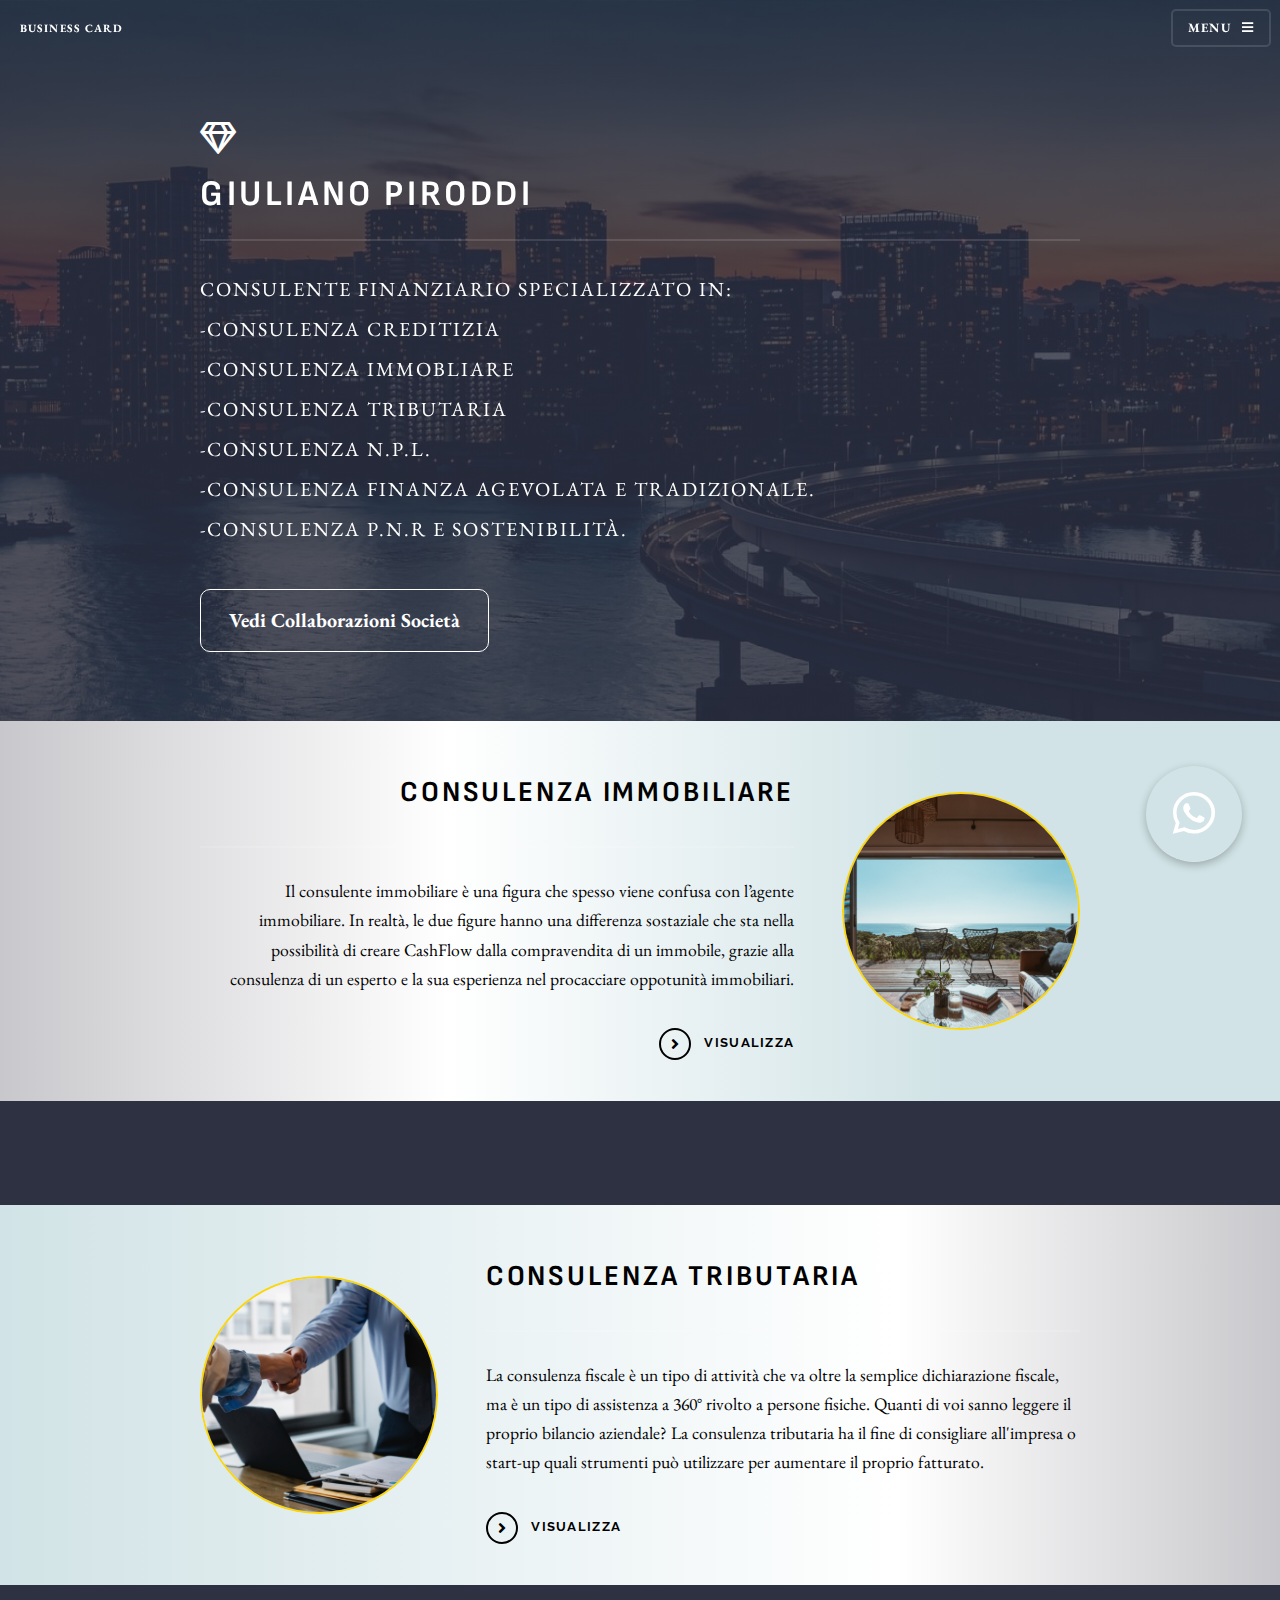
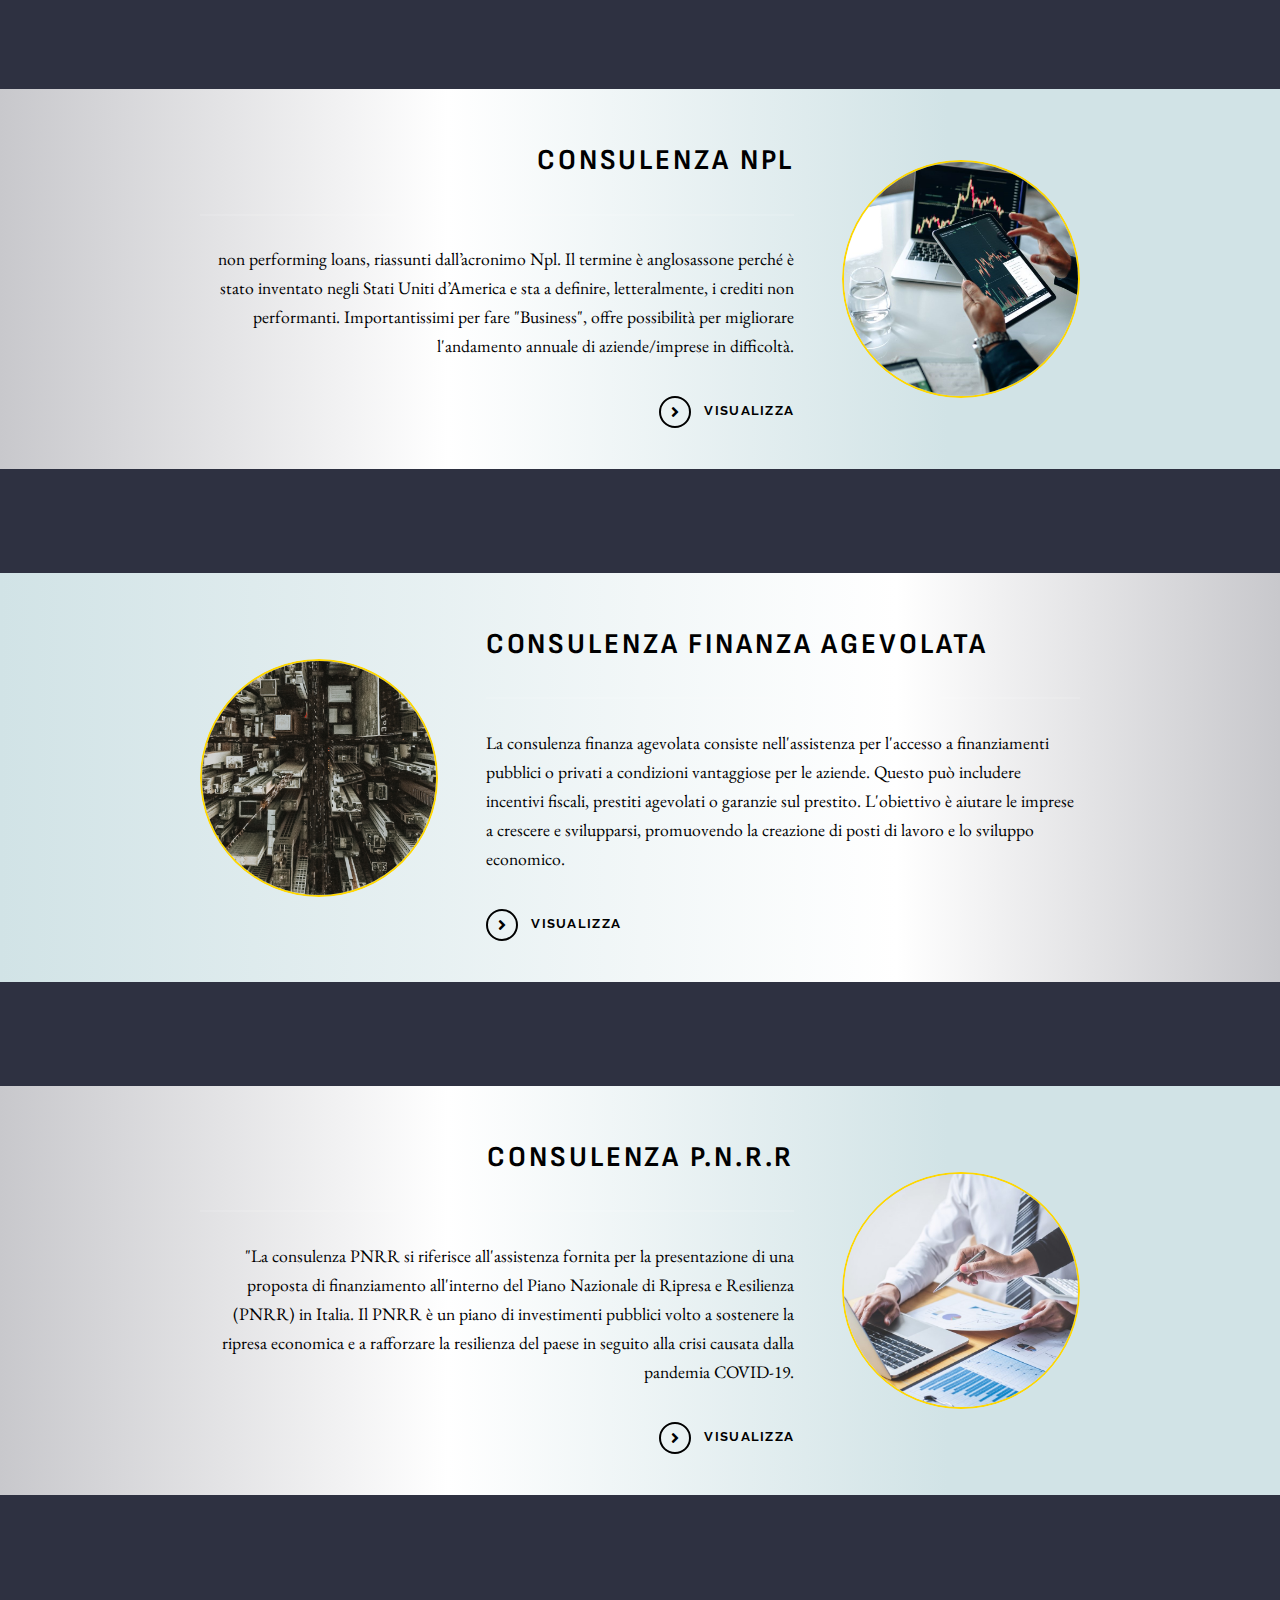
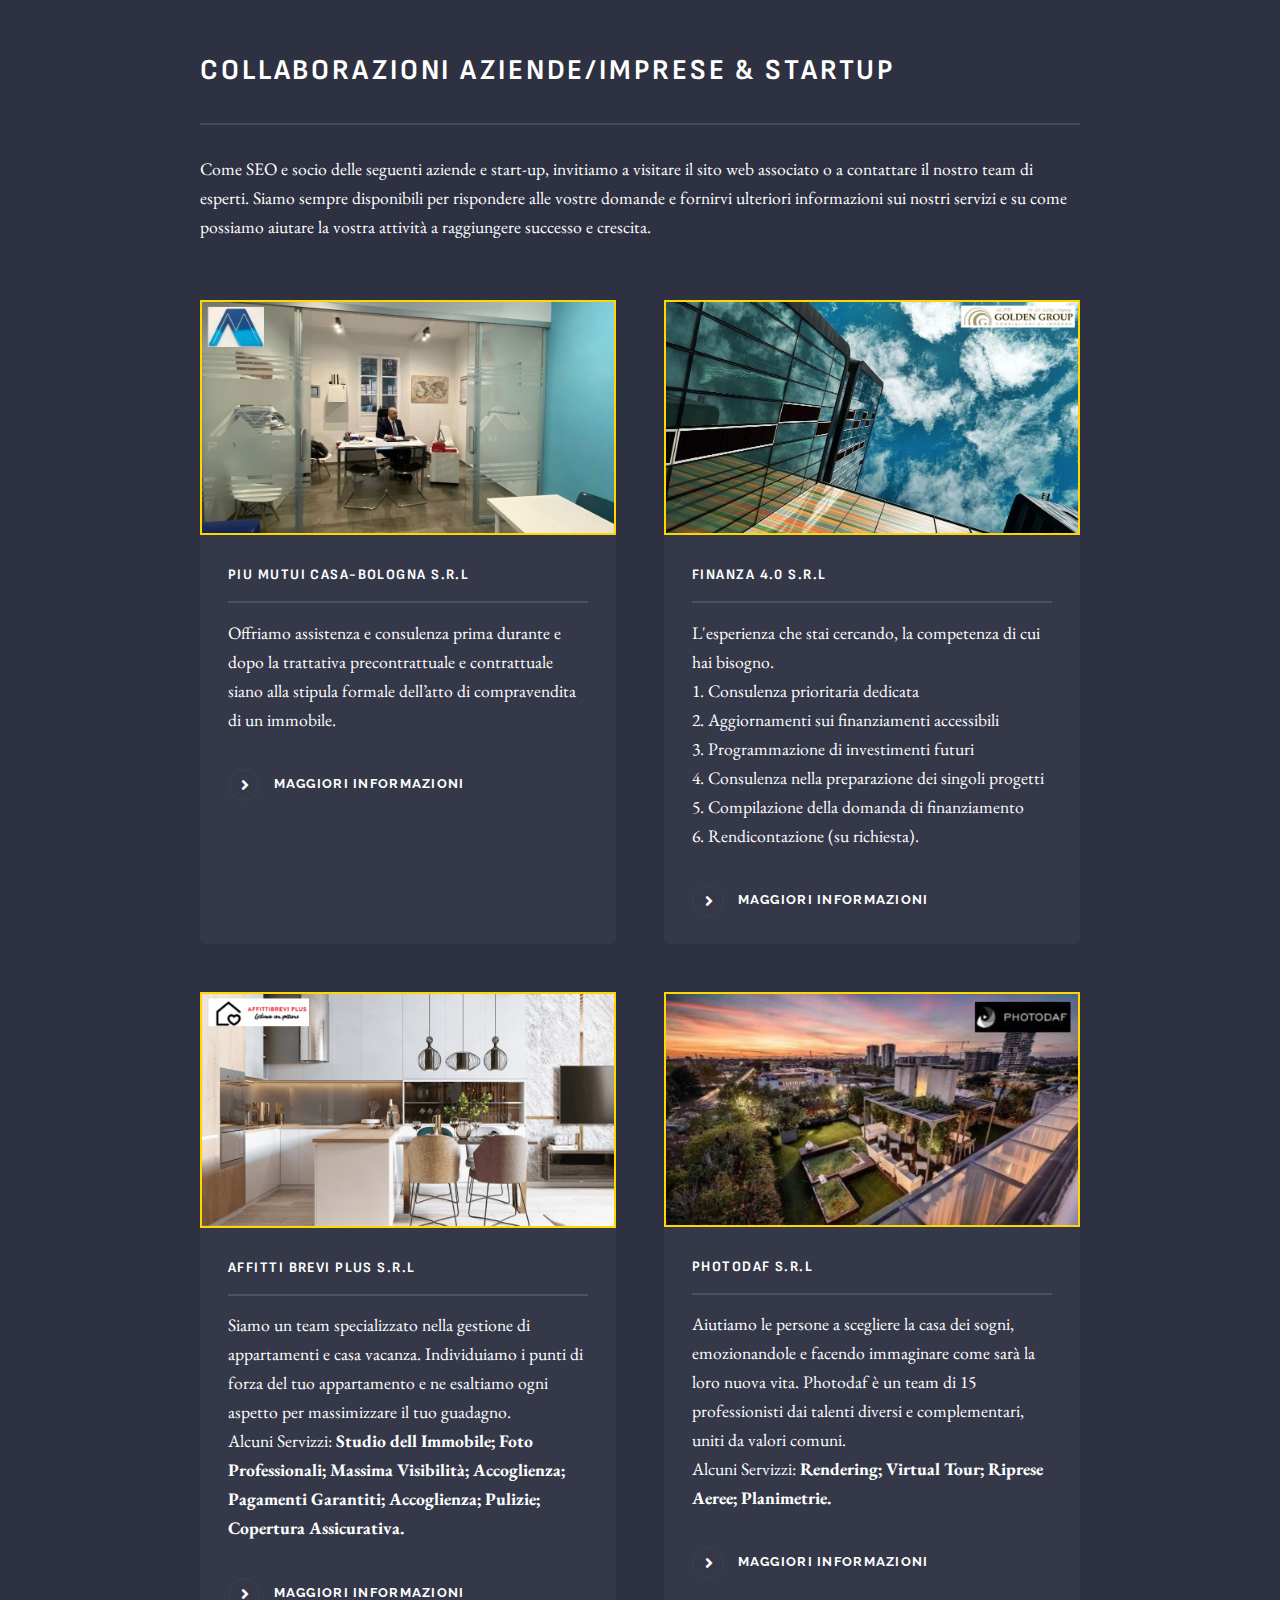
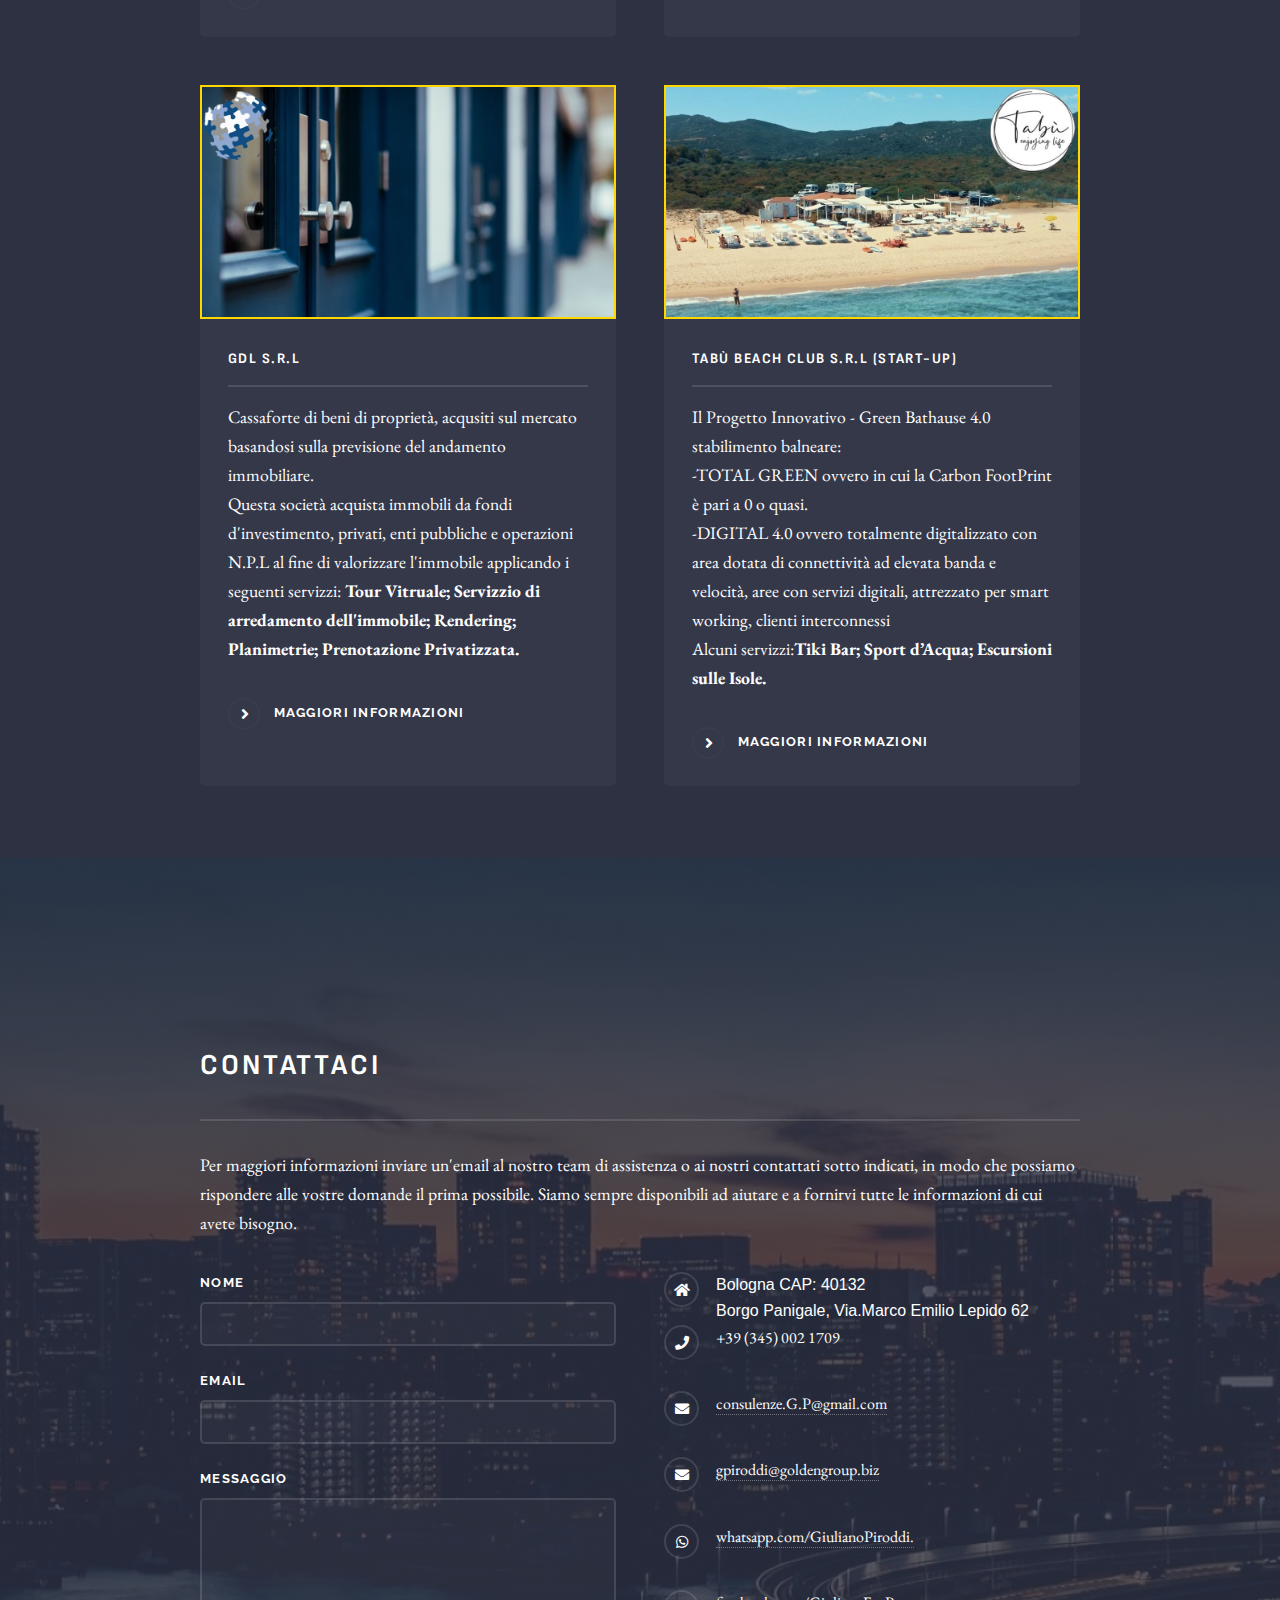
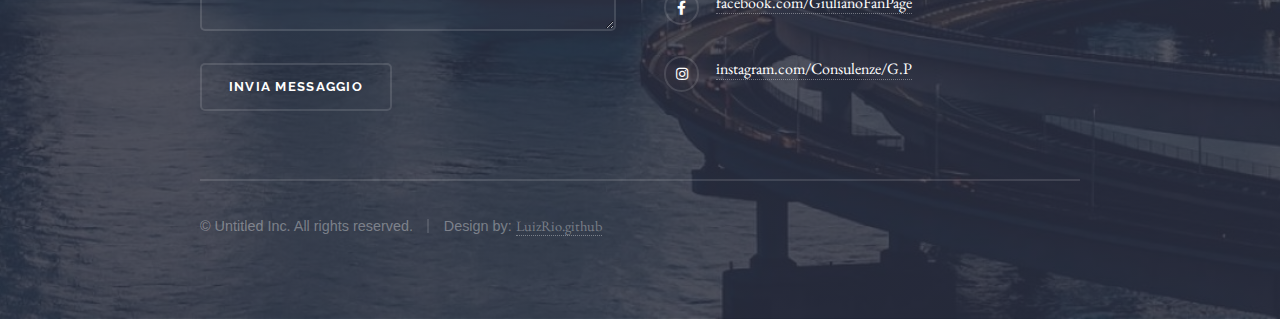
<file: index.html>
<!DOCTYPE HTML>
<!--
	Solid State by HTML5 UP
	html5up.net | @ajlkn
	Free for personal and commercial use under the CCA 3.0 license (html5up.net/license)
-->
<html>
	<head>
		<title>Invastimen/Envoriament by HTML5 UP</title>
		<meta charset="utf-8" />
		<meta name="viewport" content="width=device-width, initial-scale=1, user-scalable=no" />
		<link rel="stylesheet" href="assets/css/main.css" />
		<link rel="preconnect" href="https://fonts.googleapis.com">
        <link rel="preconnect" href="https://fonts.gstatic.com" crossorigin>
        <link href="https://fonts.googleapis.com/css2?family=Sofia+Sans+Semi+Condensed:wght@200&display=swap" rel="stylesheet">
		<link rel="preconnect" href="https://fonts.googleapis.com">
        <link rel="preconnect" href="https://fonts.gstatic.com" crossorigin>
        <link href "https://fonts.googleapis.com/css2?family=Playfair+Display:ital@1&family=Sofia+Sans+Semi+Condensed:wght@200&display=swap" rel="stylesheet">
				<link rel="preconnect" href="https://fonts.googleapis.com">
				<link rel="preconnect" href="https://fonts.gstatic.com" crossorigin>
				<link href="https://fonts.googleapis.com/css2?family=EB+Garamond:wght@400;500&display=swap" rel="stylesheet">
		<noscript><link rel="stylesheet" href="assets/css/noscript.css" /></noscript>
	</head>
	<body class="is-preload">

		<!-- Page Wrapper -->
			<div id="page-wrapper">

				<!-- Header -->
					<header id="header" class="alt">
						<h4><a href="index.html">Business Card</a></h4>
						<nav>
							<a href="#menu">Menu</a>
						</nav>
					</header>

				<!-- Menu -->
					<nav id="menu">
						<div class="inner">
							<h2>Menu</h2>
							<ul class="links">
								<li><a href="index.html">Home</a></li>
								<li><a href="generic.html">Consulenza Immobiliare</a></li>
								<li><a href="generic2.html">Consulenza Tributaria</a></li>
								<li><a href="generic3.html">Consulenza N.P.L.</a></li>
								<li><a href="generic4.html">Consulenza Finanza Agevolata</a></li>
								<li><a href="generic5.html">Consulenza PNR</a></li>
							</ul>
							<a href="#" class="close">Close</a>
						</div>
					</nav>
      </div>
				<!-- Banner -->
					<section id="banner">
						<div class="inner">
							<div class="logo"><div class="logo"><span class="icon fa-gem"></span></div>
                            </div>
							<h2>Giuliano Piroddi</h2>
							<p>Consulente finanziario specializzato in: <br>-Consulenza Creditizia <br>-Consulenza immobliare <br>-Consulenza tributaria <br>-Consulenza N.P.L.<br>
							-Consulenza finanza agevolata e tradizionale.<br>-Consulenza P.N.R e Sostenibilità.</p>
							  <div class="hero-cta">
							 <a href="#four" class="cta-button">Vedi Collaborazioni Società</a>
						    </div>
						  </div>


					</section>



				<!-- Wrapper -->
					<section id="wrapper">

						<!-- One -->
							<section id="one" class="wrapper spotlight style1">
								<div class="inner">
									<a href="#" class="image"><img src="images/pic.01.jpg" alt="" /></a>
									<div class="content">
										<h2 class="major">Consulenza Immobiliare</h2>
										<p>Il consulente immobiliare è una figura che spesso viene confusa con l’agente immobiliare. In realtà, le due figure hanno una differenza sostaziale che sta nella possibilità di creare CashFlow dalla compravendita di un immobile, grazie alla consulenza di un esperto e la sua esperienza nel procacciare oppotunità immobiliari.</p>
										<a href="generic.html" class="special1">Visualizza</a>
									</div>
								</div>
							</section>

						<!-- Two -->
							<section id="two" class="wrapper alt spotlight style2">
								<div class="inner">
									<a href="#" class="image"><img src="images/pic.02.jpg" alt="" /></a>
									<div class="content">
										<h2 class="major">Consulenza Tributaria</h2>
										<p>La consulenza fiscale è un tipo di attività che va oltre la semplice dichiarazione fiscale, ma è un tipo di assistenza a 360° rivolto a persone fisiche. Quanti di voi sanno leggere il proprio bilancio aziendale? La consulenza tributaria ha il fine di consigliare all'impresa o start-up quali strumenti può utilizzare per aumentare il proprio fatturato.</p>
										<a href="generic2.html" class="special1">Visualizza</a>
									</div>
								</div>
							</section>

						<!-- Three -->
							<section id="three" class="wrapper spotlight style3">
								<div class="inner">
									<a href="#" class="image"><img src="images/pic.03.jpg" alt="" /></a>
									<div class="content">
										<h2 class="major">Consulenza NPL</h2>
										<p>non performing loans, riassunti dall’acronimo Npl. Il termine è anglosassone perché è stato inventato negli Stati Uniti d’America e sta a definire, letteralmente, i crediti non performanti. Importantissimi per fare "Business", offre possibilità per migliorare l'andamento annuale di aziende/imprese in difficoltà.</p>
										<a href="generic3.html" class="special1">Visualizza</a>
									</div>
								</div>
							</section>
							
							<!-- Two -->
							
							<section id="two" class="wrapper alt spotlight style2">
								<div class="inner">
									<a href="#" class="image"><img src="images/04.jpg" alt="" /></a>
									<div class="content">
										<h2 class="major">Consulenza Finanza Agevolata</h2>
										<p>La consulenza finanza agevolata consiste nell'assistenza per l'accesso a finanziamenti pubblici o privati a condizioni vantaggiose per le aziende. Questo può includere incentivi fiscali, prestiti agevolati o garanzie sul prestito. L'obiettivo è aiutare le imprese a crescere e svilupparsi, promuovendo la creazione di posti di lavoro e lo sviluppo economico.</p>
										<a href="generic4.html" class="special1">Visualizza</a>
									</div>
								</div>
							</section>

						<!-- Three -->
							<section id="three" class="wrapper spotlight style3">
								<div class="inner">
									<a href="#" class="image"><img src="images/05.jpg" alt="" /></a>
									<div class="content">
										<h2 class="major">Consulenza P.N.R.R</h2>
										<p>"La consulenza PNRR si riferisce all'assistenza fornita per la presentazione di una proposta di finanziamento all'interno del Piano Nazionale di Ripresa e Resilienza (PNRR) in Italia. Il PNRR è un piano di investimenti pubblici volto a sostenere la ripresa economica e a rafforzare la resilienza del paese in seguito alla crisi causata dalla pandemia COVID-19.</p>
										<a href="generic5.html" class="special1">Visualizza</a>
									</div>
								</div>
							</section>

						<!-- Four -->
							<section id="four" class="wrapper alt style">
								<div class="inner" >
									<h2 class="major">Collaborazioni Aziende/Imprese & StartUp</h2>
									<p>Come SEO e socio delle seguenti aziende e start-up, invitiamo a visitare il sito web associato o a contattare il nostro team di esperti. Siamo sempre disponibili per rispondere alle vostre domande e fornirvi ulteriori informazioni sui nostri servizi e su come possiamo aiutare la vostra attività a raggiungere successo e crescita.</p>
									<section class="features">
										<article>
											<a href="https://piu-mutui-casa-bologna-prestiti-surroga.business.site/" target="_blank" class="image" id="cc"><img src="images/pic.04.jpg" alt="" /></a>
											<h3 class="major">Piu Mutui Casa-Bologna S.R.L</h3>
											<p>Offriamo assistenza e consulenza prima durante e dopo la trattativa precontrattuale e contrattuale siano alla stipula formale dell’atto di compravendita di un immobile.</p>
											<a href="https://piu-mutui-casa-bologna-prestiti-surroga.business.site/" class="special" target="_blank">Maggiori Informazioni</a>
										    </article>
											<article>								
											<a href="https://www.goldengroup.biz/podcast-che-finanza-fa/" target="_blank" class="image" id="cc"><img src="images/pic.07.jpg" alt="" /></a>
											<h3 class="major">Finanza 4.0 S.R.L</h3>
											<p>L'esperienza che stai cercando, la competenza di cui hai bisogno.<br>
                         1. Consulenza prioritaria dedicata<br>
                         2. Aggiornamenti sui finanziamenti accessibili<br>
                         3. Programmazione di investimenti futuri<br>
                         4. Consulenza nella preparazione dei singoli progetti<br>
							           5. Compilazione della domanda di finanziamento<br>
                         6. Rendicontazione (su richiesta).</p>
											<a href="https://www.goldengroup.biz/podcast-che-finanza-fa/" class="special" target="_blank">Maggiori Informazioni</a>
										</article>
										<article>
											<a href="https://affittibreviplus.it/" target="_blank" class="image" id="cc"><img src="images/06.jpg" alt="" /></a>
											<h3 class="major">Affitti Brevi Plus S.R.L</h3>
                      <p>Siamo un team specializzato nella gestione di appartamenti e casa vacanza.
                       Individuiamo i punti di forza del tuo appartamento e ne esaltiamo ogni aspetto per massimizzare il tuo guadagno.<br>Alcuni Servizzi:<spam> Studio dell Immobile; Foto Professionali; Massima Visibilità; Accoglienza; Pagamenti Garantiti; Accoglienza; Pulizie; Copertura Assicurativa.</spam></p>
											<a href="https://affittibreviplus.it/" class="special" target="_blank">Maggiori Informazioni</a>
										</article>
										<article>
											<a href="https://photodaf.com/" target="_blank" class="image" id="cc"><img src="images/07.jpg" alt="" /></a>
											<h3 class="major">PhotoDaf S.R.L</h3>
											<p>Aiutiamo le persone a scegliere la casa dei sogni, emozionandole e facendo immaginare come sarà la loro nuova vita. Photodaf è un team di 15 professionisti dai talenti diversi e complementari, uniti da valori comuni.<br>Alcuni Servizzi:<spam> Rendering; Virtual Tour; Riprese Aeree; Planimetrie.</spam></p>
											<a href="https://photodaf.com/" class="special" target="_blank">Maggiori Informazioni</a>
										</article>
											<article>
											<a href="#" target="_blank" class="image" id="cc"><img src="images/pic05.jpg" alt="" /></a>
											<h3 class="major">GDL S.R.L</h3>
											<p>Cassaforte di beni di proprietà, acqusiti sul mercato basandosi sulla previsione del andamento immobiliare.<br>Questa società acquista immobili da fondi d'investimento, privati, enti pubbliche e operazioni N.P.L al fine di valorizzare l'immobile applicando i seguenti servizzi:<spam> Tour Vitruale; Servizzio di arredamento dell'immobile; Rendering; Planimetrie; Prenotazione Privatizzata.</spam></p>
											<a href="#" class="special" target="_blank">Maggiori Informazioni</a>
										</article>
										<article>
											<a href="https://tabubeachclub.com/" target="_blank" class="image" id="cc"><img src="images/pic.08.jpg" alt="" /></a>
											<h3 class="major">Tabù Beach Club S.R.L (Start-Up)</h3>
											<p>Il Progetto Innovativo - Green Bathause 4.0 stabilimento balneare:<br>-TOTAL GREEN ovvero in cui la Carbon FootPrint è pari a 0 o quasi.<br>-DIGITAL 4.0 ovvero totalmente digitalizzato con area dotata di connettività ad elevata banda e velocità, aree con servizi digitali, attrezzato per smart working, clienti interconnessi <br>Alcuni servizzi:<spam>Tiki Bar; Sport d’Acqua; Escursioni sulle Isole.</spam></p>
											<a href="https://tabubeachclub.com/" class="special" target="_blank">Maggiori Informazioni</a>
										</article>
									</section>
								</div>
							</section>

					</section>

				<!-- Footer -->
					<section id="footer">
						<div class="inner">
							<h2 class="major">Contattaci</h2>
							<p>Per maggiori informazioni inviare un'email al nostro team di assistenza o ai nostri contattati sotto indicati, in modo che possiamo rispondere alle vostre domande il prima possibile. Siamo sempre disponibili ad aiutare e a fornirvi tutte le informazioni di cui avete bisogno.</p>
							<form method="post" action="#">
								<div class="fields">
									<div class="field">
										<label for="name">Nome</label>
										<input type="text" name="name" id="name" />
									</div>
									<div class="field">
										<label for="email">Email</label>
										<input type="email" name="email" id="email" />
									</div>
									<div class="field">
										<label for="message">Messaggio</label>
										<textarea name="message" id="message" rows="4"></textarea>
									</div>
								</div>
								<ul class="actions">
									<li><input type="submit" value="Invia Messaggio" /></li>
								</ul>
							</form>
							<ul class="contact">
								<li class="icon solid fa-home">
									Bologna CAP: 40132<br>
									Borgo Panigale, Via.Marco Emilio Lepido 62
								</li>
								<a href="tel:+393450021709">
								<li class="icon solid fa-phone">+39 (345) 002 1709</li>
								</a>
								<li class="icon solid fa-envelope"><a href="mailto:consulenze.G.P@gmail.com" target="_blank">consulenze.G.P@gmail.com</a></li>
								<li class="icon solid fa-envelope"><a href="mailto:gpiroddi@goldengroup.biz" target="_blank"target="_blank">gpiroddi@goldengroup.biz</a></li>
								<li class="icon brands fa-whatsapp"><a href="https://wa.me/393450021709?text=Ciao" target="_blank">whatsapp.com/GiulianoPiroddi.</a></li>
								<li class="icon brands fa-facebook-f"><a href="#" target="_blank">facebook.com/GiulianoFanPage</a></li>
								<li class="icon brands fa-instagram"><a href="#" target="_blank">instagram.com/Consulenze/G.P</a></li>
							</ul>
							<ul class="copyright">
								<li>&copy; Untitled Inc. All rights reserved.</li><li>Design by: <a href="https://github.com/LuizRio" target="_blank">LuizRio.github</a></li>
							</ul>
						</div>
					</section>
					
				 <div class="whatsapp-icon">
              <a href="https://wa.me/393450021709" target="_blank">
               <i class="fab fa-whatsapp"></i>
             </a>
          </div>

			</div>

		<!-- Scripts -->
			<script src="assets/js/jquery.min.js"></script>
			<script src="assets/js/jquery.scrollex.min.js"></script>
			<script src="assets/js/browser.min.js"></script>
			<script src="assets/js/breakpoints.min.js"></script>
			<script src="assets/js/util.js"></script>
			<script src="assets/js/main.js"></script>

	</body>
</html>
</file>
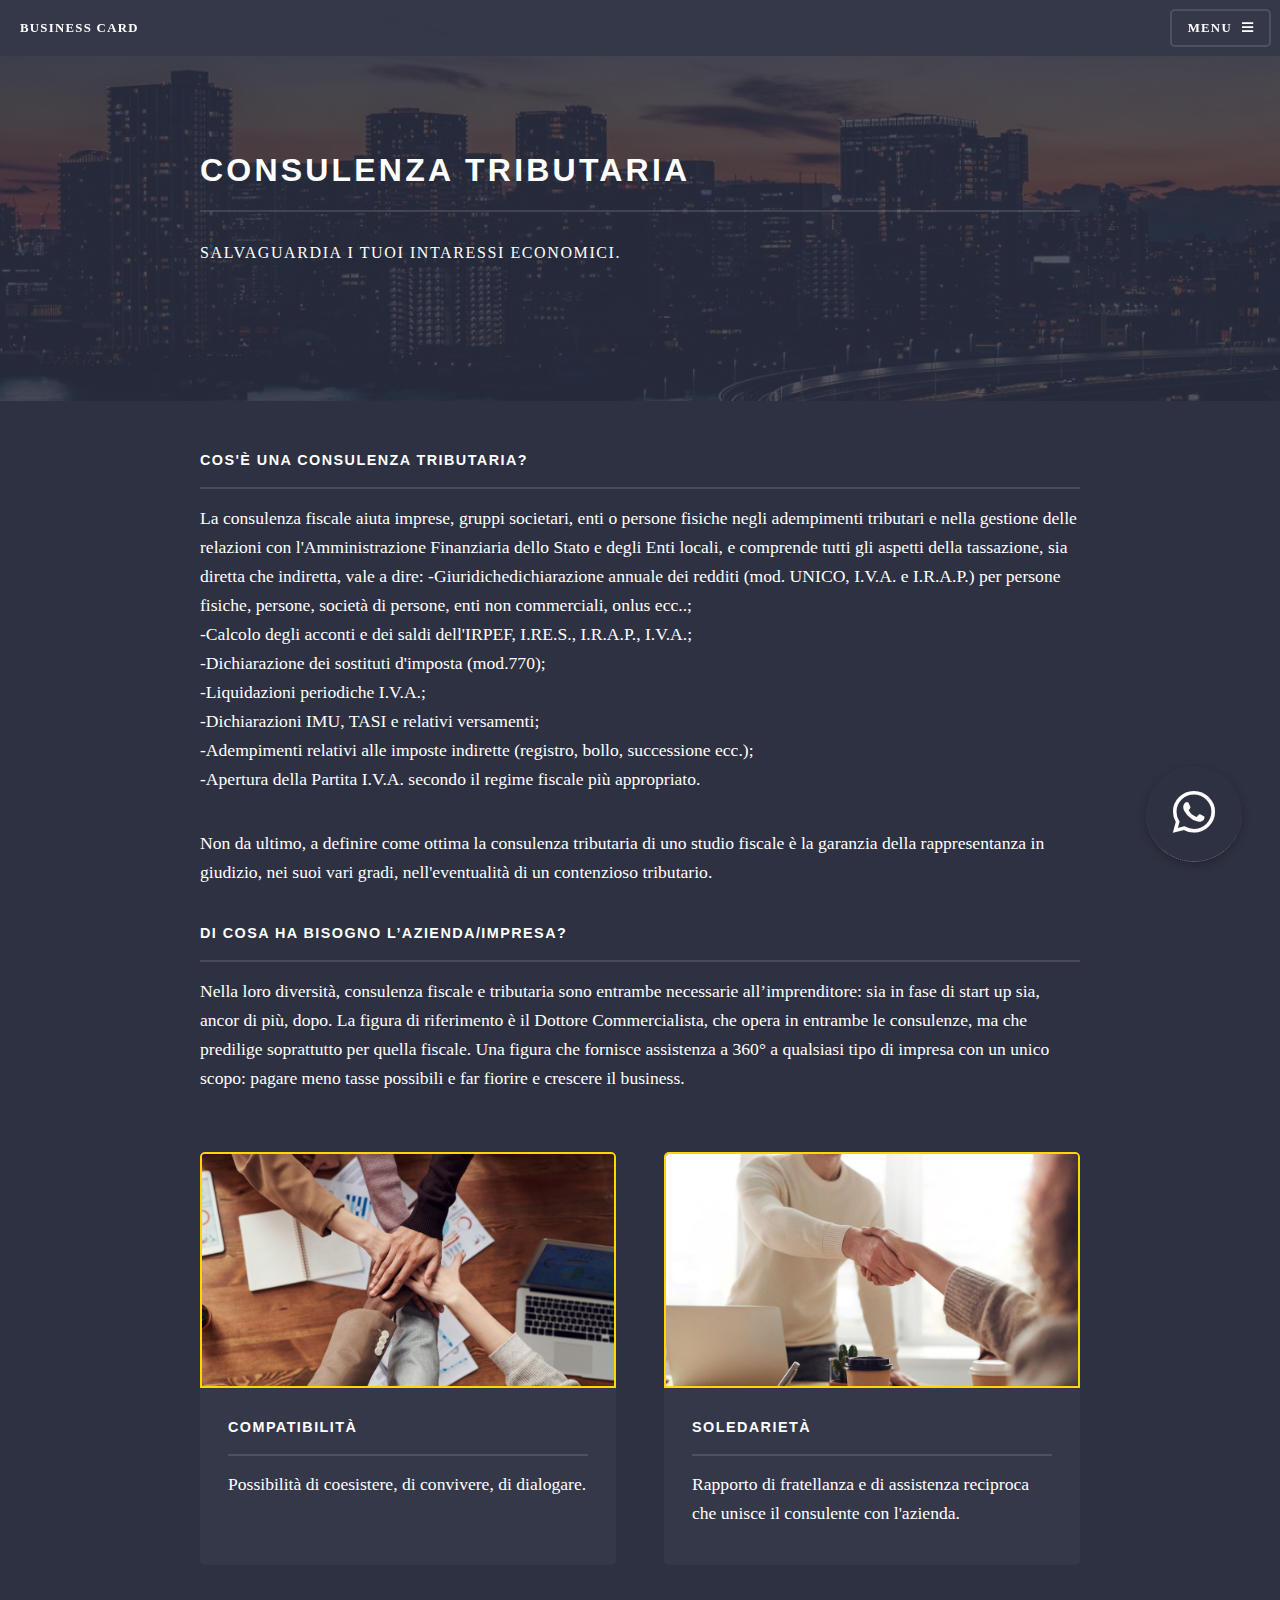
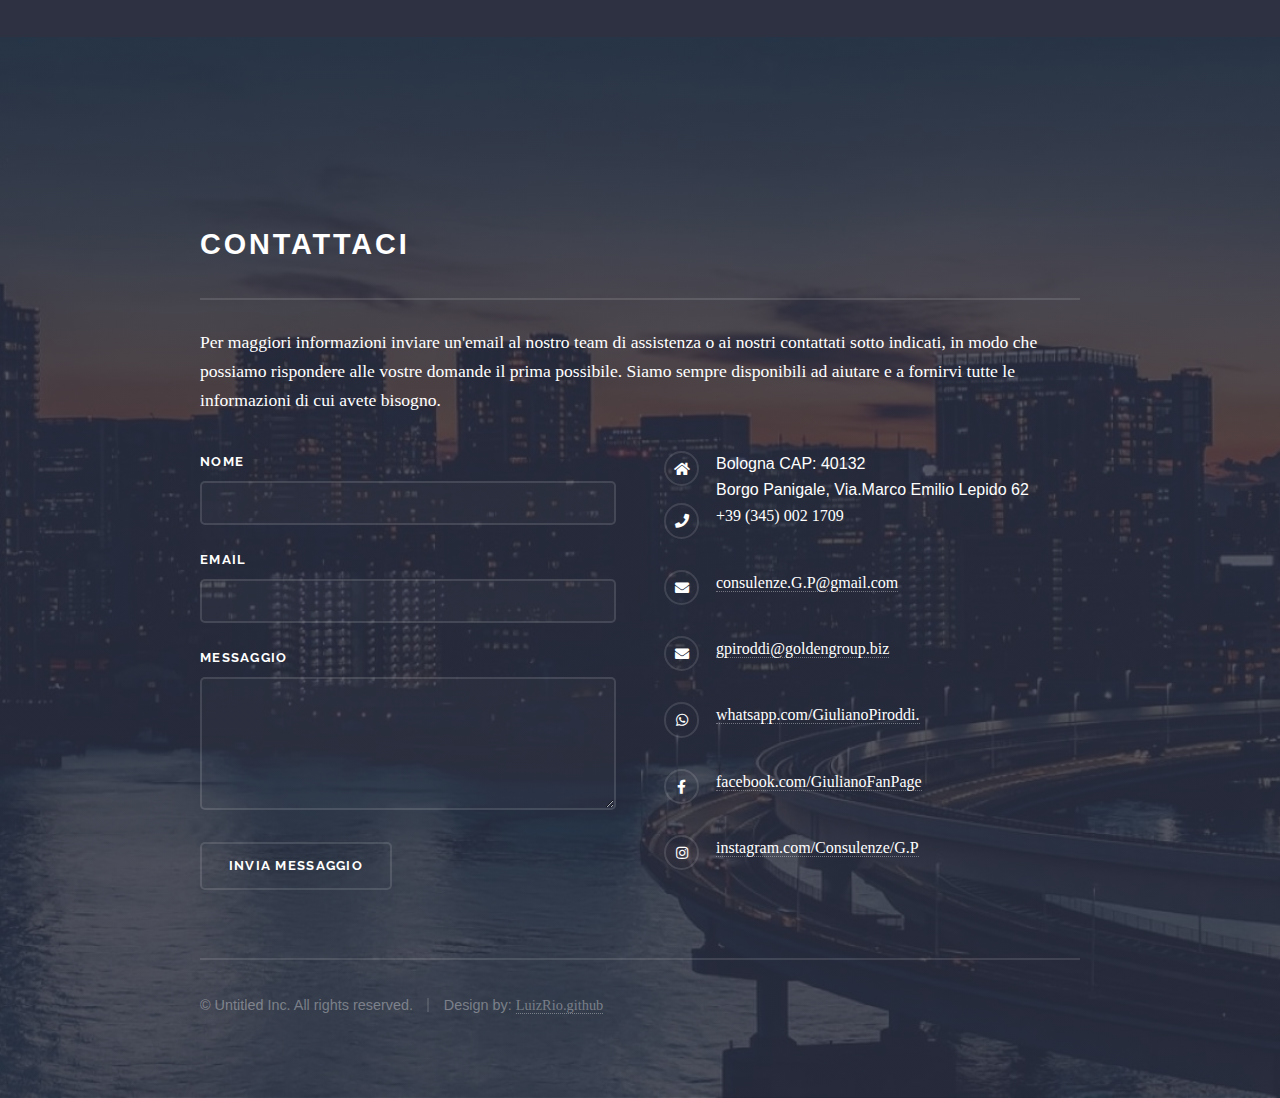
<file: generic2.html>
<!DOCTYPE HTML>
<!--
	Solid State by HTML5 UP
	html5up.net | @ajlkn
	Free for personal and commercial use under the CCA 3.0 license (html5up.net/license)
-->
<html>
	<head>
		<title>Generic - Solid State by HTML5 UP</title>
		<meta charset="utf-8" />
		<meta name="viewport" content="width=device-width, initial-scale=1, user-scalable=no" />
		<link rel="stylesheet" href="assets/css/main.css" />
		<noscript><link rel="stylesheet" href="assets/css/noscript.css" /></noscript>
	</head>
	<body class="is-preload">

		<!-- Page Wrapper -->
			<div id="page-wrapper">

				<!-- Header -->
					<header id="header">
						<h1><a href="index.html">Business Card</a></h1>
						<nav>
							<a href="#menu">Menu</a>
						</nav>
					</header>

				<!-- Menu -->
					<nav id="menu">
						<div class="inner">
							<h2>Menu</h2>
							<ul class="links">
								<li><a href="index.html">Home</a></li>
								<li><a href="generic.html">Consulenza Immobiliare</a></li>
								<li><a href="generic2.html">Consulenza Tributaria</a></li>
								<li><a href="generic3.html">Consulenza N.P.L.</a></li>
								<li><a href="generic4.html">Consulenza PNR</a></li>
								<li><a href="generic5.html">Consulenza Finanziaria</a></li>
							</ul>
							<a href="#" class="close">Close</a>
						</div>
					</nav>

				<!-- Wrapper -->
					<section id="wrapper">
						<header>
							<div class="inner">
								<h2>Consulenza Tributaria</h2>
								<p>Salvaguardia I Tuoi Intaressi Economici.</p>
							</div>
						</header>

						<!-- Content -->
							<div class="wrapper">
								<div class="inner">

									<h3 class="major">Cos'è una consulenza tributaria?</h3>
									<p>La consulenza fiscale aiuta imprese, gruppi societari, enti o persone fisiche negli adempimenti tributari e nella gestione delle relazioni con l'Amministrazione Finanziaria dello Stato e degli Enti locali, e comprende tutti gli aspetti della tassazione, sia diretta che indiretta, vale a dire:
									-Giuridichedichiarazione annuale dei redditi (mod. UNICO, I.V.A. e I.R.A.P.) per persone fisiche, persone, società di persone, enti non commerciali, onlus ecc..;<br>
                                    -Calcolo degli acconti e dei saldi dell'IRPEF, I.RE.S., I.R.A.P., I.V.A.;<br>
                                    -Dichiarazione dei sostituti d'imposta (mod.770);<br>
                                    -Liquidazioni periodiche I.V.A.;<br>
                                    -Dichiarazioni IMU, TASI e relativi versamenti;<br>
                                    -Adempimenti relativi alle imposte indirette (registro, bollo, successione ecc.);<br>
                                    -Apertura della Partita I.V.A. secondo il regime fiscale più appropriato.</p>

									<p>Non da ultimo, a definire come ottima la consulenza tributaria di uno studio fiscale è la garanzia della rappresentanza in giudizio, nei suoi vari gradi, nell'eventualità di un contenzioso tributario.</p>

									<h3 class="major">Di cosa ha bisogno l’azienda/impresa?</h3>
									<p>
                                     Nella loro diversità, consulenza fiscale e tributaria sono entrambe necessarie all’imprenditore: sia in fase di start up sia, ancor di più, dopo.
                                     La figura di riferimento è il Dottore Commercialista, che opera in entrambe le consulenze, ma che predilige soprattutto per quella fiscale. Una figura che fornisce assistenza a 360° a qualsiasi tipo di impresa con un unico scopo: pagare meno tasse possibili e far fiorire e crescere il business.</p>

									<section class="features">
										<article>
											<a href="images/pic.14.jpg" class="image"
											target="_blank"><img src="images/pic.14.jpg" alt="" /></a>
											<h3 class="major">Compatibilità</h3>
											<p>Possibilità di coesistere, di convivere, di dialogare.</p>
										</article>
										<article>
											<a href="images/pic.13.jpg" class="image" target="_blank"><img src="images/pic.13.jpg" alt="" /></a>
											<h3 class="major">Soledarietà</h3>
											<p>Rapporto di fratellanza e di assistenza reciproca che unisce il consulente con l'azienda.</p>											
										</article>
									</section>

								</div>
							</div>

					</section>

				<!-- Footer -->
<section id="footer">
						<div class="inner">
							<h2 class="major">Contattaci</h2>
							<p>Per maggiori informazioni inviare un'email al nostro team di assistenza o ai nostri contattati sotto indicati, in modo che possiamo rispondere alle vostre domande il prima possibile. Siamo sempre disponibili ad aiutare e a fornirvi tutte le informazioni di cui avete bisogno.</p>
							<form method="post" action="#">
								<div class="fields">
									<div class="field">
										<label for="name">Nome</label>
										<input type="text" name="name" id="name" />
									</div>
									<div class="field">
										<label for="email">Email</label>
										<input type="email" name="email" id="email" />
									</div>
									<div class="field">
										<label for="message">Messaggio</label>
										<textarea name="message" id="message" rows="4"></textarea>
									</div>
								</div>
								<ul class="actions">
									<li><input type="submit" value="Invia Messaggio" /></li>
								</ul>
							</form>
						<ul class="contact">
								<li class="icon solid fa-home">
									Bologna CAP: 40132<br>
									Borgo Panigale, Via.Marco Emilio Lepido 62
								</li>
								<a href="tel:+393450021709">
								<li class="icon solid fa-phone">+39 (345) 002 1709</li>
								</a>
								<li class="icon solid fa-envelope"><a href="mailto:consulenze.G.P@gmail.com" target="_blank">consulenze.G.P@gmail.com</a></li>
								<li class="icon solid fa-envelope"><a href="mailto:gpiroddi@goldengroup.biz" target="_blank"target="_blank">gpiroddi@goldengroup.biz</a></li>
								<li class="icon brands fa-whatsapp"><a href="https://wa.me/393450021709?text=Ciao" target="_blank">whatsapp.com/GiulianoPiroddi.</a></li>
								<li class="icon brands fa-facebook-f"><a href="#" target="_blank">facebook.com/GiulianoFanPage</a></li>
								<li class="icon brands fa-instagram"><a href="#" target="_blank">instagram.com/Consulenze/G.P</a></li>
							</ul>
							<ul class="copyright">
								<li>&copy; Untitled Inc. All rights reserved.</li><li>Design by: <a href="https://github.com/LuizRio" target="_blank">LuizRio.github</a></li>
							</ul>
						</div>
					</section>
					
				 <div class="whatsapp-icon">
              <a href="https://wa.me/393450021709" target="_blank">
               <i class="fab fa-whatsapp"></i>
             </a>
          </div>

			</div>

		<!-- Scripts -->
			<script src="assets/js/jquery.min.js"></script>
			<script src="assets/js/jquery.scrollex.min.js"></script>
			<script src="assets/js/browser.min.js"></script>
			<script src="assets/js/breakpoints.min.js"></script>
			<script src="assets/js/util.js"></script>
			<script src="assets/js/main.js"></script>

	</body>
</html>
</file>
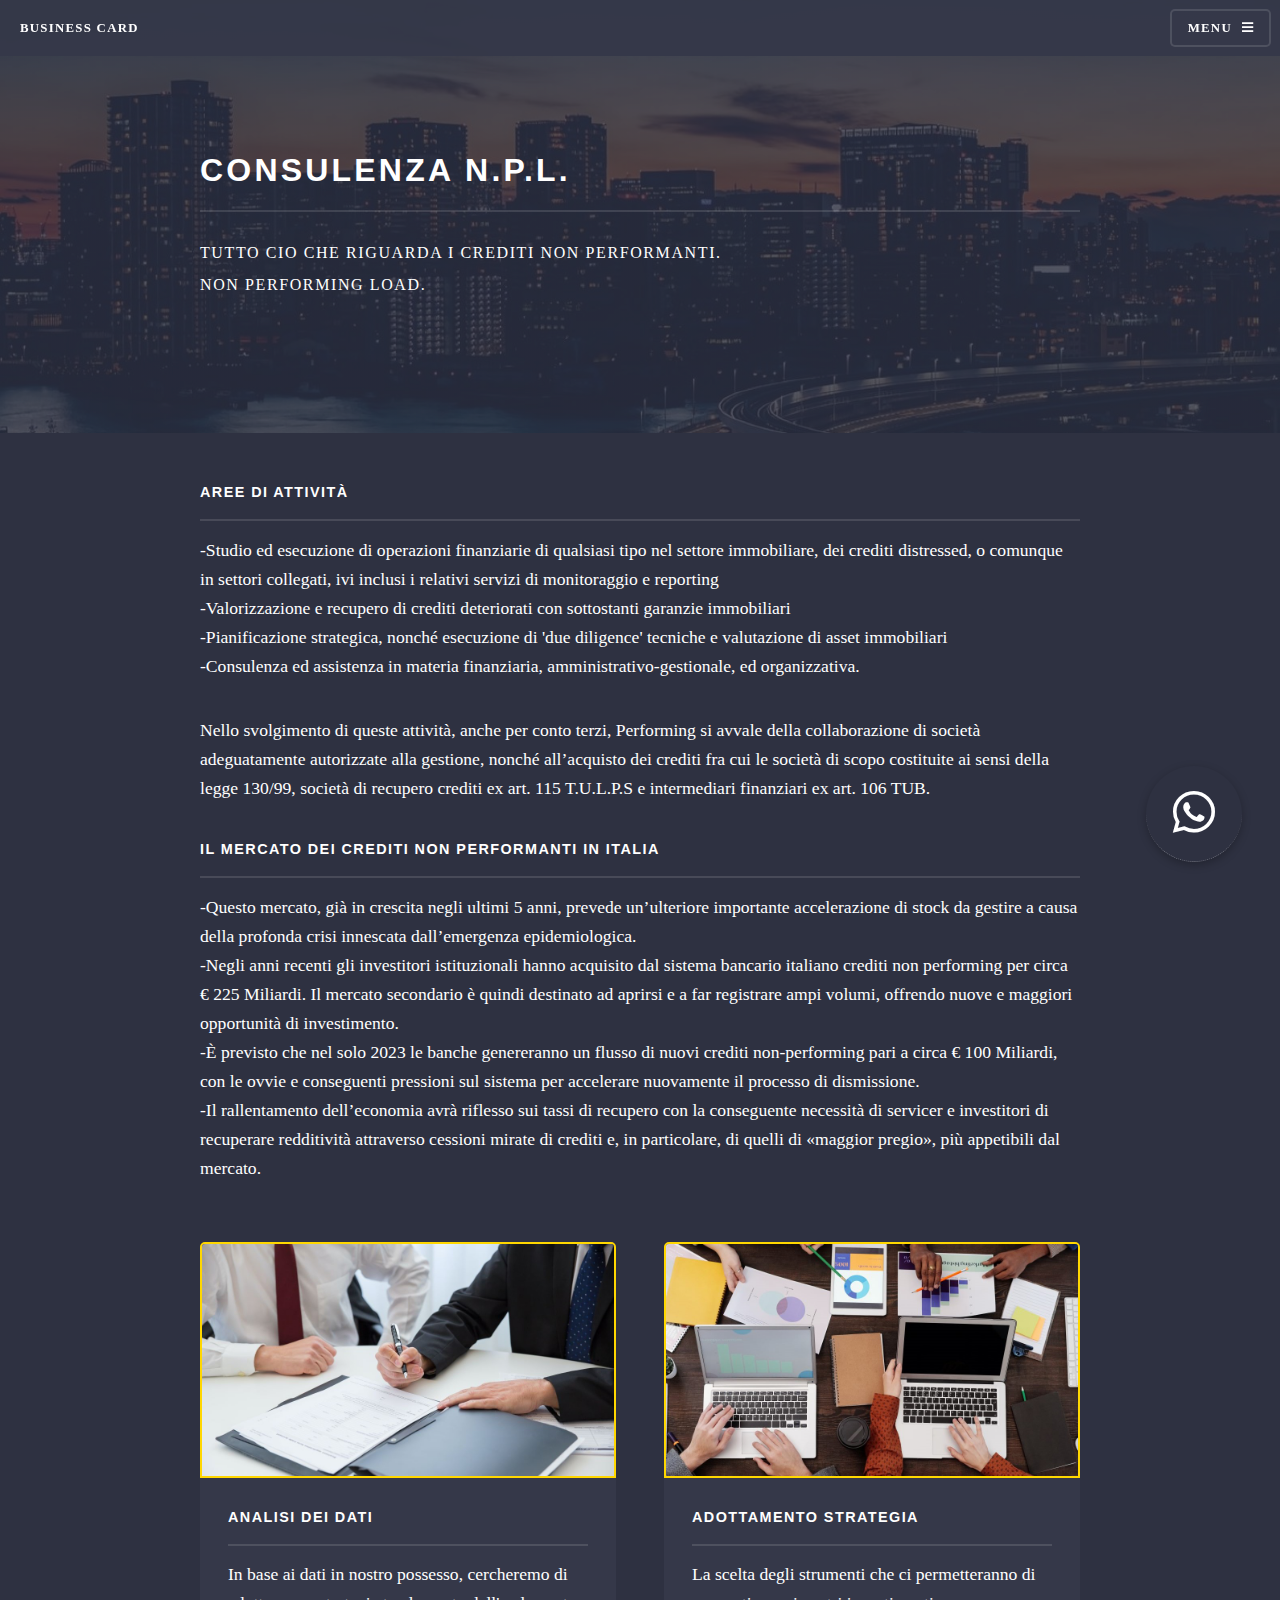
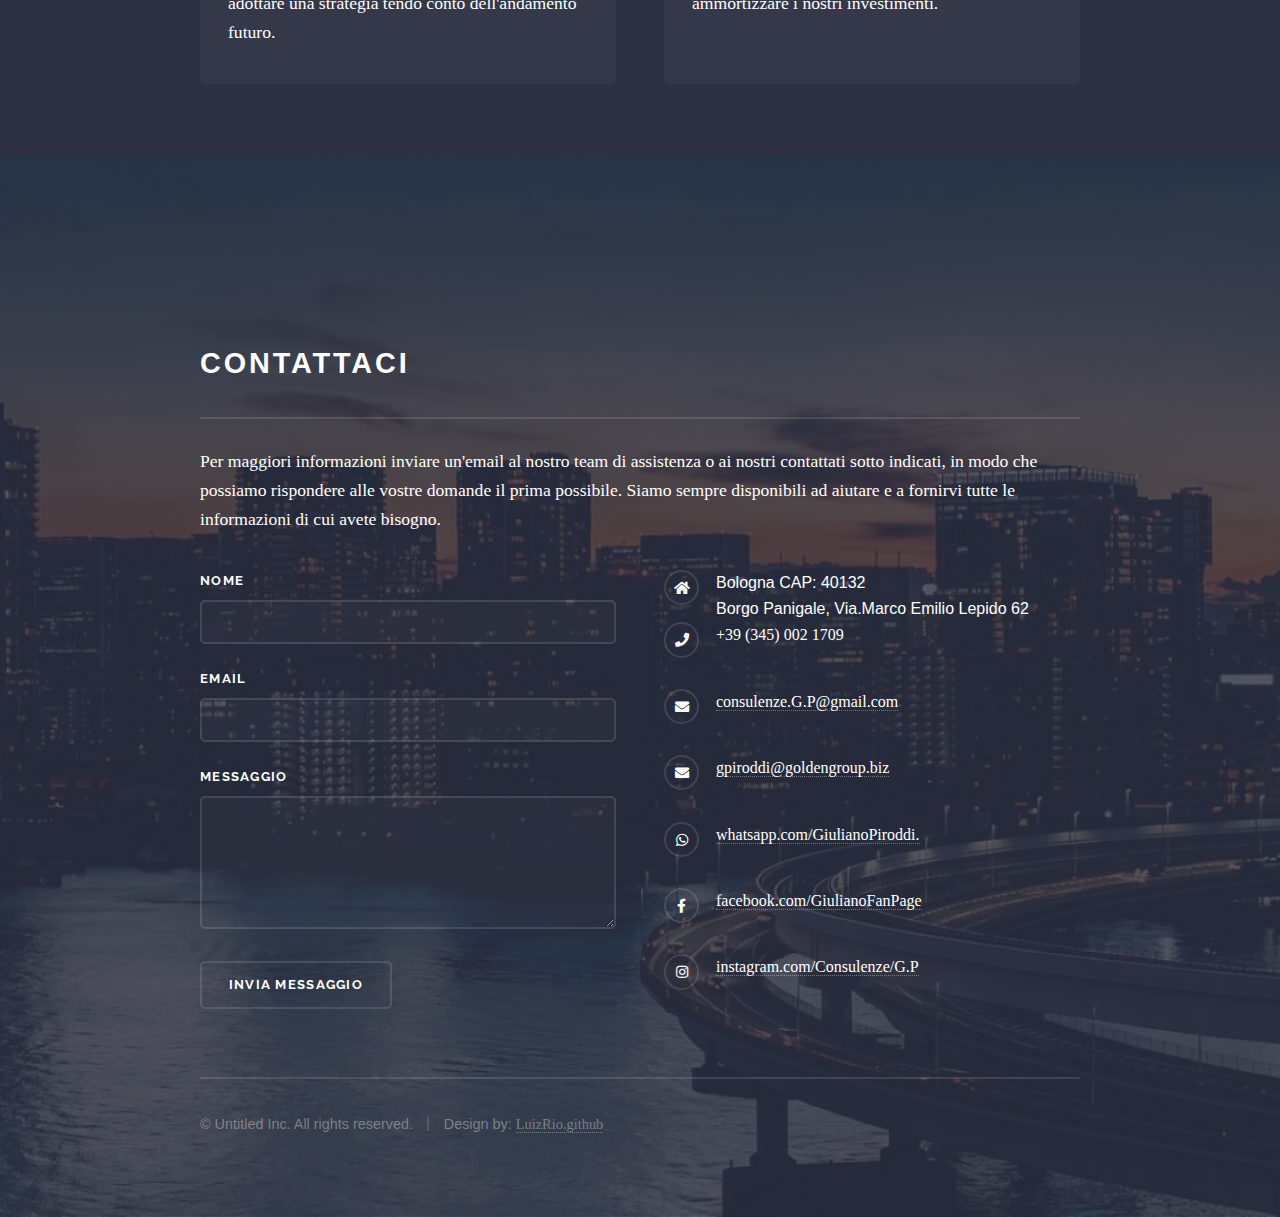
<file: generic3.html>
<!DOCTYPE HTML>
<!--
	Solid State by HTML5 UP
	html5up.net | @ajlkn
	Free for personal and commercial use under the CCA 3.0 license (html5up.net/license)
-->
<html>
	<head>
		<title>Generic - Solid State by HTML5 UP</title>
		<meta charset="utf-8" />
		<meta name="viewport" content="width=device-width, initial-scale=1, user-scalable=no" />
		<link rel="stylesheet" href="assets/css/main.css" />
		<noscript><link rel="stylesheet" href="assets/css/noscript.css" /></noscript>
	</head>
	<body class="is-preload">

		<!-- Page Wrapper -->
			<div id="page-wrapper">

				<!-- Header -->
					<header id="header">
						<h1><a href="index.html">Business Card</a></h1>
						<nav>
							<a href="#menu">Menu</a>
						</nav>
					</header>

				<!-- Menu -->
					<nav id="menu">
						<div class="inner">
							<h2>Menu</h2>
							<ul class="links">
								<li><a href="index.html">Home</a></li>
								<li><a href="generic.html">Consulenza Immobiliare</a></li>
								<li><a href="generic2.html">Consulenza Tributaria</a></li>
								<li><a href="generic3.html">Consulenza N.P.L.</a></li>
								<li><a href="generic4.html">Consulenza PNR</a></li>
								<li><a href="generic5.html">Consulenza Finanziaria</a></li>
							</ul>
							<a href="#" class="close">Close</a>
						</div>
					</nav>

				<!-- Wrapper -->
					<section id="wrapper">
						<header>
							<div class="inner">
								<h2>Consulenza N.P.L.</h2>
								<p>Tutto cio che riguarda i crediti non performanti.<br>Non Performing Load.</p>
							</div>
						</header>

						<!-- Content -->
							<div class="wrapper">
								<div class="inner">

									<h3 class="major">AREE DI ATTIVITÀ</h3>
									<p>-Studio ed esecuzione di operazioni finanziarie di qualsiasi tipo nel settore immobiliare, dei crediti distressed, o comunque in settori collegati, ivi inclusi i relativi servizi di monitoraggio e reporting<br>
                                    -Valorizzazione e recupero di crediti deteriorati con sottostanti garanzie immobiliari<br>
                                    -Pianificazione strategica, nonché esecuzione di 'due diligence' tecniche e valutazione di asset immobiliari<br>
                                    -Consulenza ed assistenza in materia finanziaria, amministrativo-gestionale, ed organizzativa.</p>

									<p>Nello svolgimento di queste attività, anche per conto terzi, Performing si avvale della collaborazione di società adeguatamente autorizzate alla gestione, nonché all’acquisto dei crediti fra cui le società di scopo costituite ai sensi della legge 130/99, società di recupero crediti ex art. 115 T.U.L.P.S e intermediari finanziari ex art. 106 TUB.</p>

									<h3 class="major">Il Mercato dei crediti non performanti in Italia</h3>
									<p>-Questo mercato, già in crescita negli ultimi 5 anni, prevede un’ulteriore importante accelerazione di stock da gestire a causa della profonda crisi innescata dall’emergenza epidemiologica.<br>
                                    -Negli anni recenti gli investitori istituzionali hanno acquisito dal sistema bancario italiano crediti non performing per circa € 225 Miliardi. Il mercato secondario è quindi destinato ad aprirsi e a far registrare ampi volumi, offrendo nuove e maggiori opportunità di investimento.<br>
                                    -È previsto che nel solo 2023 le banche genereranno un flusso di nuovi crediti non-performing pari a circa € 100 Miliardi, con le ovvie e conseguenti pressioni sul sistema per accelerare nuovamente il processo di dismissione.<br>
                                    -Il rallentamento dell’economia avrà riflesso sui tassi di recupero con la conseguente necessità di servicer e investitori di recuperare redditività attraverso cessioni mirate di crediti e, in particolare, di quelli di «maggior pregio», più appetibili dal mercato.</p>

									<section class="features">
										<article>
											<a href="images/pic.15.jpg" class="image" target="_blank"><img src="images/pic.15.jpg" alt="" /></a>
											<h3 class="major">Analisi dei dati</h3>
											
											
											<p>In base ai dati in nostro possesso, cercheremo di adottare una strategia tendo conto dell'andamento futuro.</p>
										</article>
										<article>
											<a href="images/pic.16.jpg" class="image" target="_blank"><img src="images/pic.16.jpg" alt="" /></a>
											<h3 class="major">Adottamento Strategia</h3>
											<p>La scelta degli strumenti che ci permetteranno di ammortizzare i nostri investimenti.</p>
										</article>
									</section>

								</div>
							</div>

					</section>

				<!-- Footer -->
<section id="footer">
						<div class="inner">
							<h2 class="major">Contattaci</h2>
							<p>Per maggiori informazioni inviare un'email al nostro team di assistenza o ai nostri contattati sotto indicati, in modo che possiamo rispondere alle vostre domande il prima possibile. Siamo sempre disponibili ad aiutare e a fornirvi tutte le informazioni di cui avete bisogno.</p>
							<form method="post" action="#">
								<div class="fields">
									<div class="field">
										<label for="name">Nome</label>
										<input type="text" name="name" id="name" />
									</div>
									<div class="field">
										<label for="email">Email</label>
										<input type="email" name="email" id="email" />
									</div>
									<div class="field">
										<label for="message">Messaggio</label>
										<textarea name="message" id="message" rows="4"></textarea>
									</div>
								</div>
								<ul class="actions">
									<li><input type="submit" value="Invia Messaggio" /></li>
								</ul>
							</form>
				              <ul class="contact">
								<li class="icon solid fa-home">
									Bologna CAP: 40132<br>
									Borgo Panigale, Via.Marco Emilio Lepido 62
								</li>
								<a href="tel:+393450021709">
								<li class="icon solid fa-phone">+39 (345) 002 1709</li>
								</a>
								<li class="icon solid fa-envelope"><a href="mailto:consulenze.G.P@gmail.com" target="_blank">consulenze.G.P@gmail.com</a></li>
								<li class="icon solid fa-envelope"><a href="mailto:gpiroddi@goldengroup.biz" target="_blank"target="_blank">gpiroddi@goldengroup.biz</a></li>
								<li class="icon brands fa-whatsapp"><a href="https://wa.me/393450021709?text=Ciao" target="_blank">whatsapp.com/GiulianoPiroddi.</a></li>
								<li class="icon brands fa-facebook-f"><a href="#" target="_blank">facebook.com/GiulianoFanPage</a></li>
								<li class="icon brands fa-instagram"><a href="#" target="_blank">instagram.com/Consulenze/G.P</a></li>
							</ul>
							<ul class="copyright">
								<li>&copy; Untitled Inc. All rights reserved.</li><li>Design by: <a href="https://github.com/LuizRio" target="_blank">LuizRio.github</a></li>
							</ul>
						</div>
					</section>
					
				 <div class="whatsapp-icon">
              <a href="https://wa.me/393450021709" target="_blank">
               <i class="fab fa-whatsapp"></i>
             </a>
          </div>

			</div>

		<!-- Scripts -->
			<script src="assets/js/jquery.min.js"></script>
			<script src="assets/js/jquery.scrollex.min.js"></script>
			<script src="assets/js/browser.min.js"></script>
			<script src="assets/js/breakpoints.min.js"></script>
			<script src="assets/js/util.js"></script>
			<script src="assets/js/main.js"></script>

	</body>
</html>
</file>
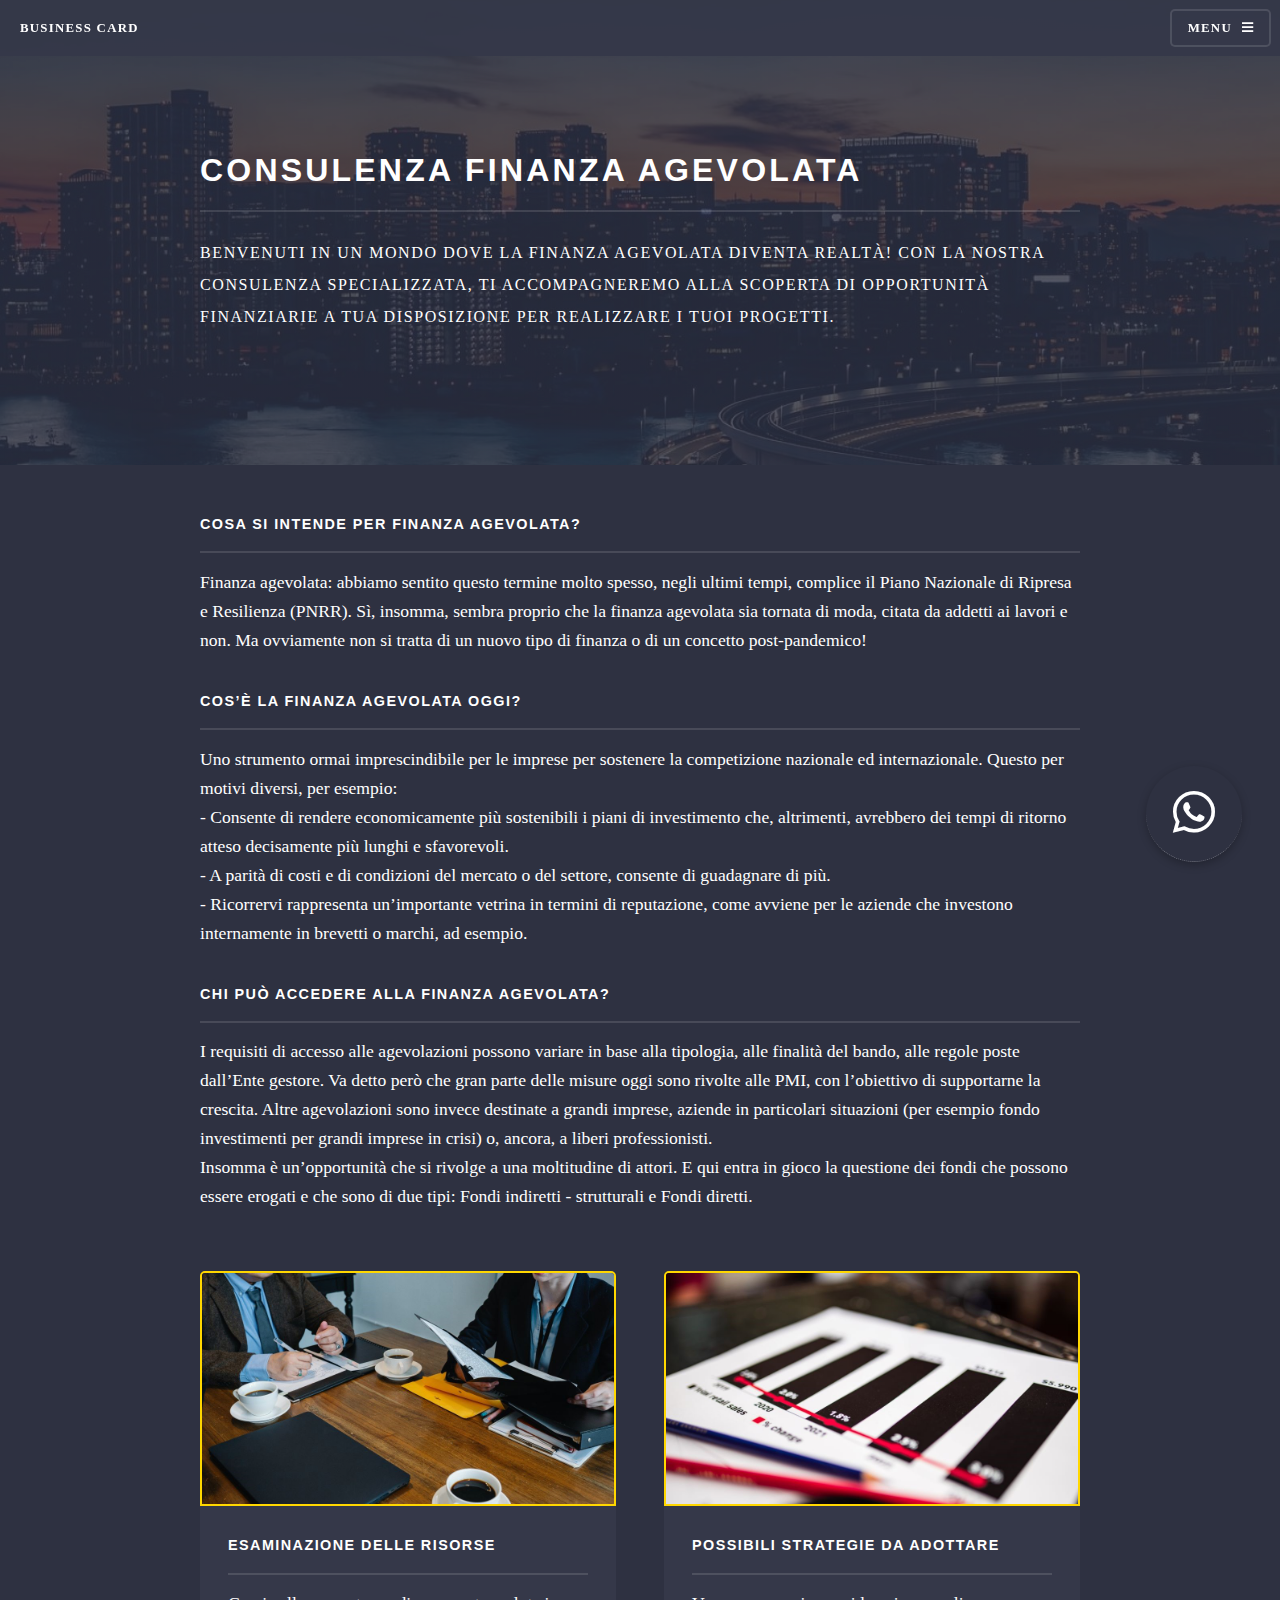
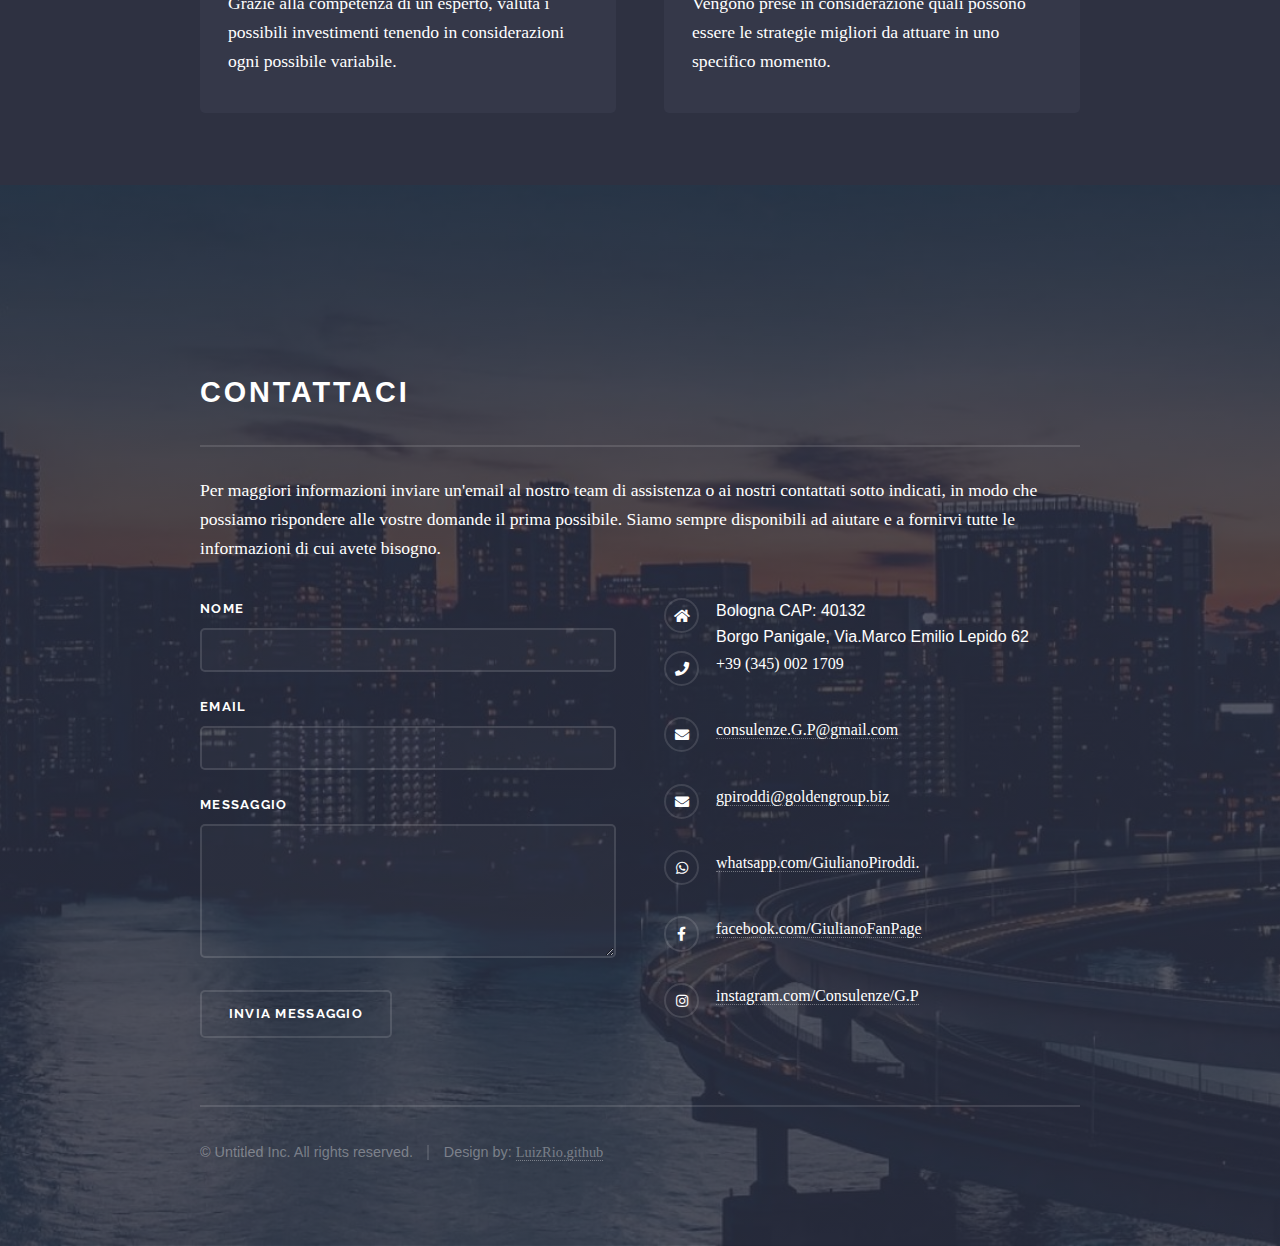
<file: generic4.html>
<!DOCTYPE HTML>
<!--
	Solid State by HTML5 UP
	html5up.net | @ajlkn
	Free for personal and commercial use under the CCA 3.0 license (html5up.net/license)
-->
<html>
	<head>
		<title>Generic - Solid State by HTML5 UP</title>
		<meta charset="utf-8" />
		<meta name="viewport" content="width=device-width, initial-scale=1, user-scalable=no" />
		<link rel="stylesheet" href="assets/css/main.css" />
		<noscript><link rel="stylesheet" href="assets/css/noscript.css" /></noscript>
	</head>
	<body class="is-preload">

		<!-- Page Wrapper -->
			<div id="page-wrapper">

				<!-- Header -->
					<header id="header">
						<h1><a href="index.html">Business Card</a></h1>
						<nav>
							<a href="#menu">Menu</a>
						</nav>
					</header>

				<!-- Menu -->
					<nav id="menu">
						<div class="inner">
							<h2>Menu</h2>
							<ul class="links">
								<li><a href="index.html">Home</a></li>
								<li><a href="generic.html">Consulenza Immobiliare</a></li>
								<li><a href="generic2.html">Consulenza Tributaria</a></li>
								<li><a href="generic3.html">Consulenza N.P.L.</a></li>
								<li><a href="generic4.html">Consulenza Finanza Agevolata</a></li>
								<li><a href="generic5.html">Consulenza PNR</a></li>
							</ul>
							<a href="#" class="close">Close</a>
						</div>
					</nav>

				<!-- Wrapper -->
					<section id="wrapper">
						<header>
							<div class="inner">
								<h2>Consulenza Finanza Agevolata</h2>
								<p>Benvenuti in un mondo dove la finanza agevolata diventa realtà! Con la nostra consulenza specializzata, ti accompagneremo alla scoperta di opportunità finanziarie a tua disposizione per realizzare i tuoi progetti.</p>
							</div>
						</header>

						<!-- Content -->
							<div class="wrapper">
								<div class="inner">

									<h3 class="major">Cosa si intende per Finanza agevolata?</h3>
									<p>Finanza agevolata: abbiamo sentito questo termine molto spesso, negli ultimi tempi, complice il Piano Nazionale di Ripresa e Resilienza (PNRR). Sì, insomma, sembra proprio che la finanza agevolata sia tornata di moda, citata da addetti ai lavori e non. Ma ovviamente non si tratta di un nuovo tipo di finanza o di un  concetto post-pandemico!</p>
                                    
									<h3 class="major">Cos’è la Finanza agevolata oggi?</h3>
									<p>Uno strumento ormai imprescindibile per le imprese per sostenere la competizione nazionale ed internazionale. Questo per motivi diversi, per esempio:<br>
									- Consente di rendere economicamente più sostenibili i piani di investimento che, altrimenti, avrebbero dei tempi di ritorno atteso decisamente più lunghi e sfavorevoli.<br>
                                    - A parità di costi e di condizioni del mercato o del settore, consente di guadagnare di più.<br>
                                    - Ricorrervi  rappresenta un’importante vetrina in termini di reputazione, come avviene per le aziende che investono internamente in brevetti o marchi, ad esempio.</p>
									
									<h3 class="major">Chi può accedere alla Finanza agevolata?</h3>
									<p>I requisiti di accesso alle agevolazioni possono variare in base alla tipologia, alle finalità del bando, alle regole poste dall’Ente gestore.
                                    Va detto però che gran parte delle misure oggi sono rivolte alle PMI, con l’obiettivo di supportarne la crescita.
                                    Altre agevolazioni sono invece destinate a grandi imprese, aziende in particolari situazioni (per esempio fondo investimenti per grandi imprese in crisi) o, ancora, a liberi professionisti.<br>
                                    Insomma è un’opportunità che si rivolge a una moltitudine di attori. E qui entra in gioco la questione dei fondi che possono essere erogati e che sono di due tipi: Fondi indiretti - strutturali e Fondi diretti.</p>

									<section class="features">
										<article>
											<a href="images/pic.17.jpg" class="image" target="_blank"><img src="images/pic.17.jpg" alt="" /></a>
											<h3 class="major">Esaminazione delle risorse</h3>
											<p>Grazie alla competenza di un esperto, valuta i possibili investimenti tenendo in considerazioni ogni possibile variabile.</p>										
										</article>
										<article>
											<a href="images/pic.18.jpg" class="image" target="_blank"><img src="images/pic.18.jpg" alt="" /></a>
											<h3 class="major">Possibili strategie da adottare</h3>
											<p>Vengono prese in considerazione quali possono essere le strategie migliori da attuare in uno specifico momento.</p>
										</article>
									</section>

								</div>
							</div>

					</section>

				<!-- Footer -->
<section id="footer">
						<div class="inner">
							<h2 class="major">Contattaci</h2>
							<p>Per maggiori informazioni inviare un'email al nostro team di assistenza o ai nostri contattati sotto indicati, in modo che possiamo rispondere alle vostre domande il prima possibile. Siamo sempre disponibili ad aiutare e a fornirvi tutte le informazioni di cui avete bisogno.</p>
							<form method="post" action="#">
								<div class="fields">
									<div class="field">
										<label for="name">Nome</label>
										<input type="text" name="name" id="name" />
									</div>
									<div class="field">
										<label for="email">Email</label>
										<input type="email" name="email" id="email" />
									</div>
									<div class="field">
										<label for="message">Messaggio</label>
										<textarea name="message" id="message" rows="4"></textarea>
									</div>
								</div>
								<ul class="actions">
									<li><input type="submit" value="Invia Messaggio" /></li>
								</ul>
							</form>
							<ul class="contact">
								<li class="icon solid fa-home">
									Bologna CAP: 40132<br>
									Borgo Panigale, Via.Marco Emilio Lepido 62
								</li>
								<a href="tel:+393450021709">
								<li class="icon solid fa-phone">+39 (345) 002 1709</li>
								</a>
								<li class="icon solid fa-envelope"><a href="mailto:consulenze.G.P@gmail.com" target="_blank">consulenze.G.P@gmail.com</a></li>
								<li class="icon solid fa-envelope"><a href="mailto:gpiroddi@goldengroup.biz" target="_blank"target="_blank">gpiroddi@goldengroup.biz</a></li>
								<li class="icon brands fa-whatsapp"><a href="https://wa.me/393450021709?text=Ciao" target="_blank">whatsapp.com/GiulianoPiroddi.</a></li>
								<li class="icon brands fa-facebook-f"><a href="#" target="_blank">facebook.com/GiulianoFanPage</a></li>
								<li class="icon brands fa-instagram"><a href="#" target="_blank">instagram.com/Consulenze/G.P</a></li>
							</ul>
							<ul class="copyright">
								<li>&copy; Untitled Inc. All rights reserved.</li><li>Design by: <a href="https://github.com/LuizRio" target="_blank">LuizRio.github</a></li>
							</ul>
						</div>
					</section>
					
				 <div class="whatsapp-icon">
              <a href="https://wa.me/393450021709" target="_blank">
               <i class="fab fa-whatsapp"></i>
             </a>
          </div>

			</div>

		<!-- Scripts -->
			<script src="assets/js/jquery.min.js"></script>
			<script src="assets/js/jquery.scrollex.min.js"></script>
			<script src="assets/js/browser.min.js"></script>
			<script src="assets/js/breakpoints.min.js"></script>
			<script src="assets/js/util.js"></script>
			<script src="assets/js/main.js"></script>

	</body>
</html>
</file>
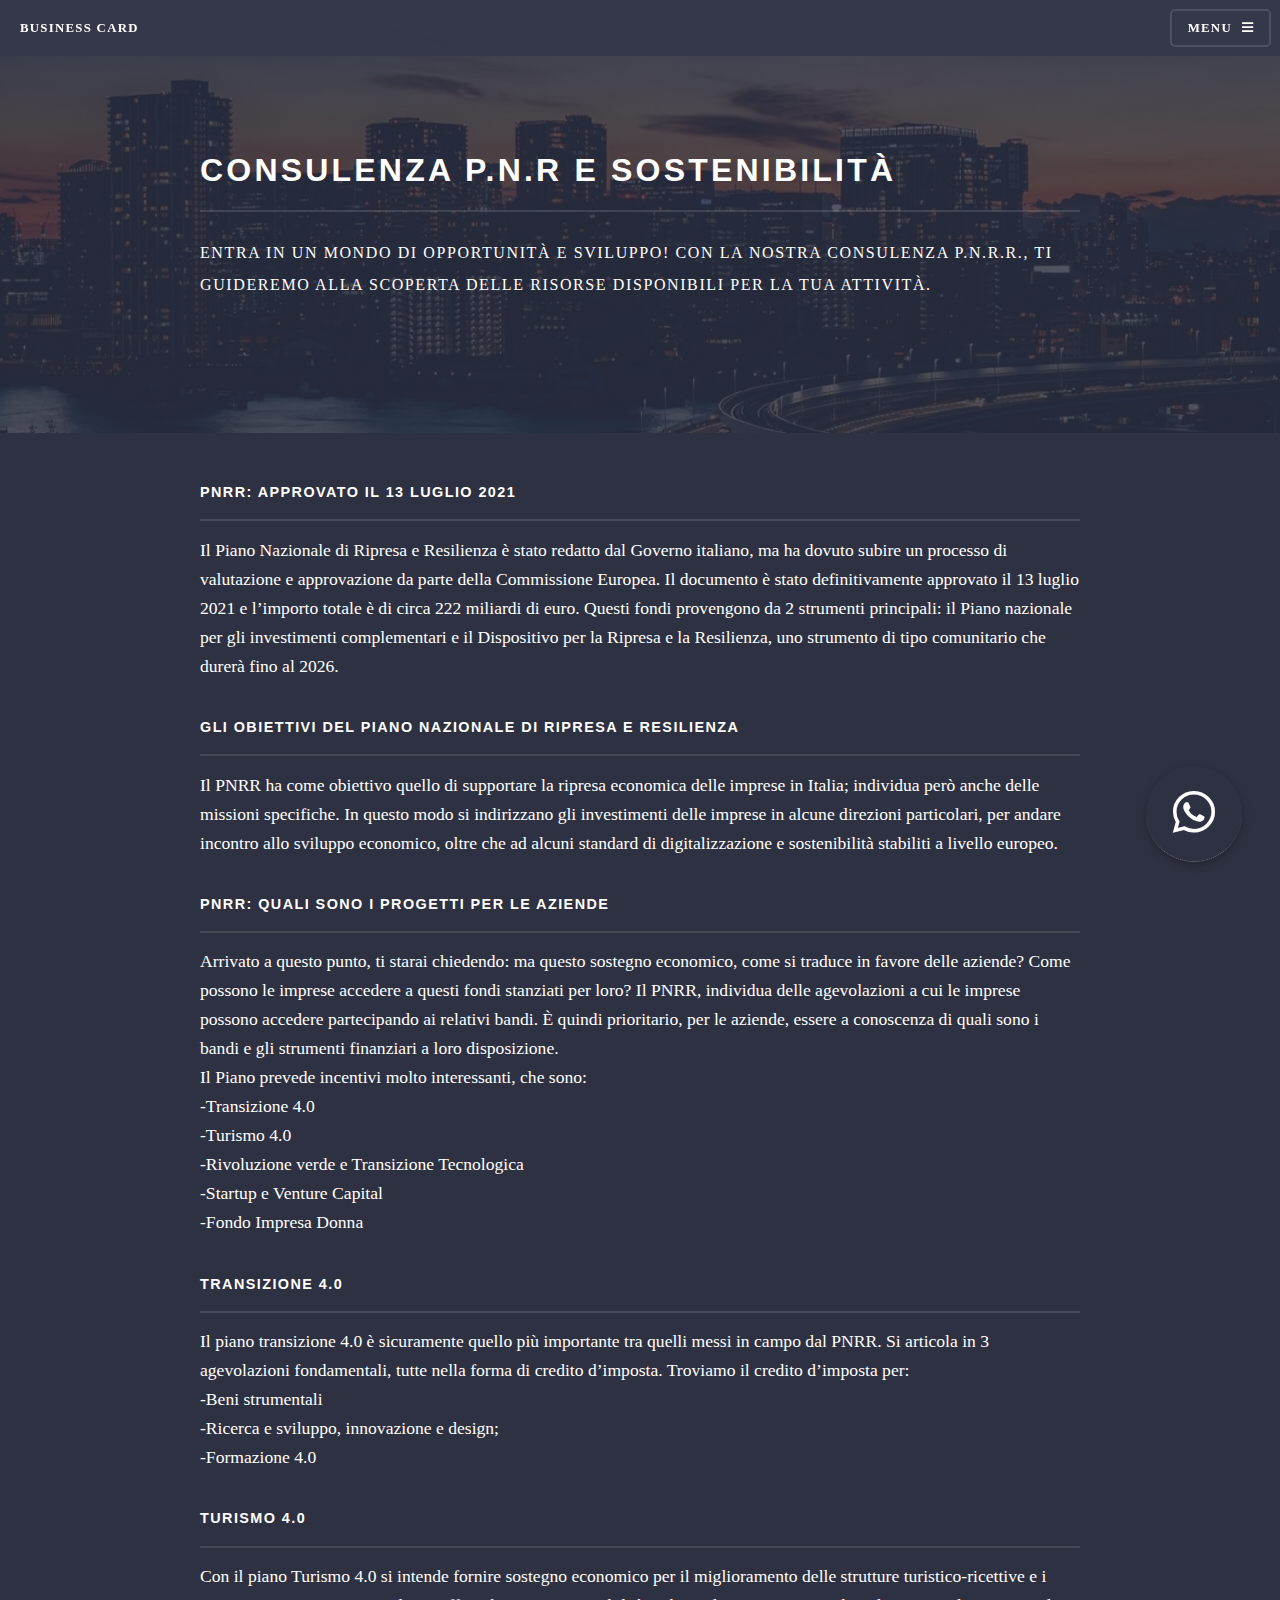
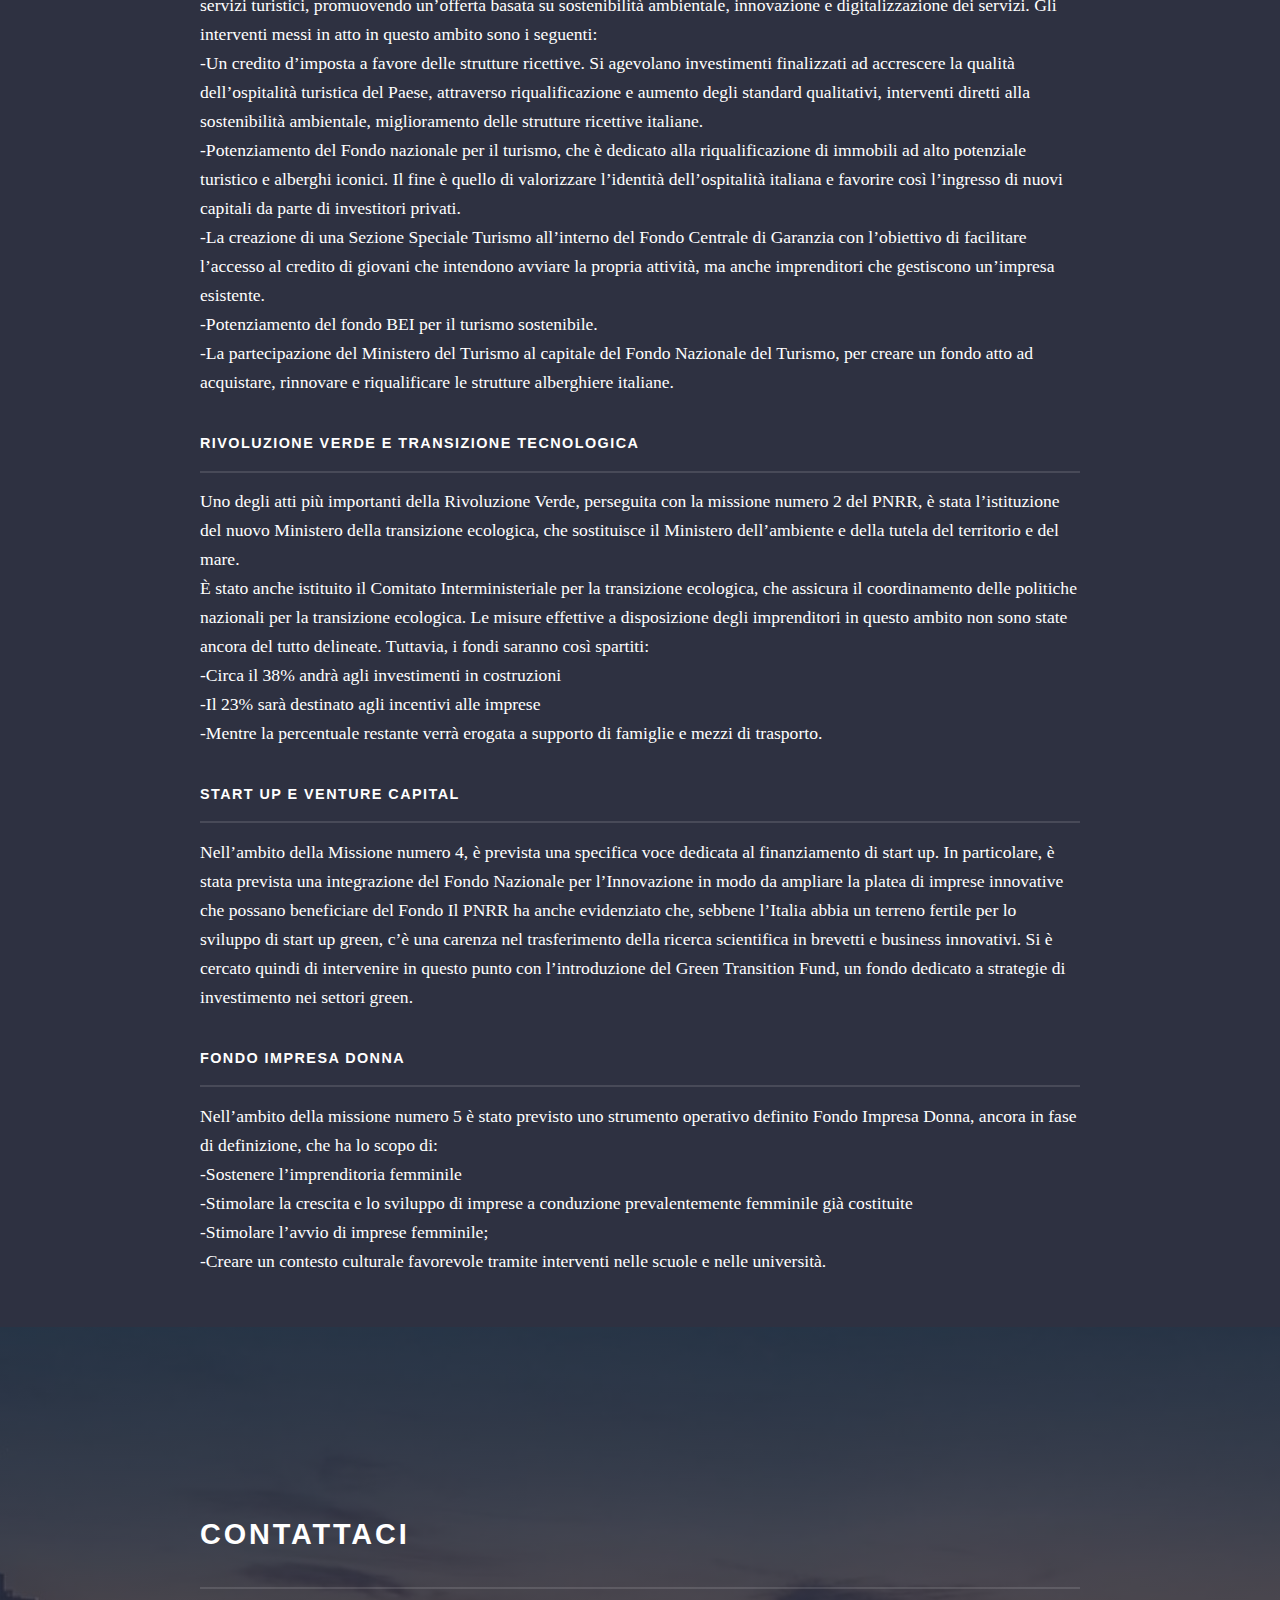
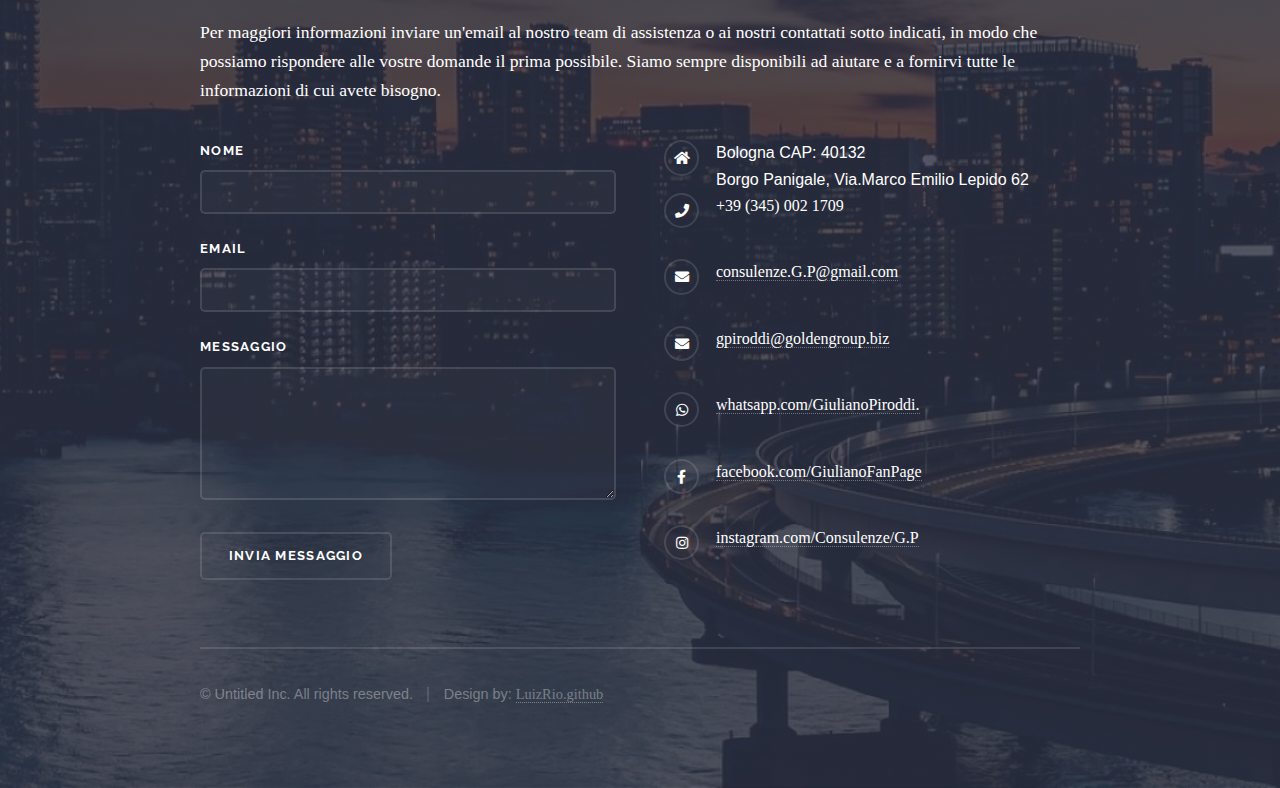
<file: generic5.html>
<!DOCTYPE HTML>
<!--
	Solid State by HTML5 UP
	html5up.net | @ajlkn
	Free for personal and commercial use under the CCA 3.0 license (html5up.net/license)
-->
<html>
	<head>
		<title>Generic - Solid State by HTML5 UP</title>
		<meta charset="utf-8" />
		<meta name="viewport" content="width=device-width, initial-scale=1, user-scalable=no" />
		<link rel="stylesheet" href="assets/css/main.css" />
		<noscript><link rel="stylesheet" href="assets/css/noscript.css" /></noscript>
	</head>
	<body class="is-preload">

		<!-- Page Wrapper -->
			<div id="page-wrapper">

				<!-- Header -->
					<header id="header">
						<h1><a href="index.html">Business Card</a></h1>
						<nav>
							<a href="#menu">Menu</a>
						</nav>
					</header>

				<!-- Menu -->
					<nav id="menu">
						<div class="inner">
							<h2>Menu</h2>
							<ul class="links">
								<li><a href="index.html">Home</a></li>
								<li><a href="generic.html">Consulenza Immobiliare</a></li>
								<li><a href="generic2.html">Consulenza Tributaria</a></li>
								<li><a href="generic3.html">Consulenza N.P.L.</a></li>
								<li><a href="generic4.html">Consulenza Finanza Agevolata</a></li>
								<li><a href="generic5.html">Consulenza PNR</a></li>
							</ul>
							<a href="#" class="close">Close</a>
						</div>
					</nav>

				<!-- Wrapper -->
					<section id="wrapper">
						<header>
							<div class="inner">
								<h2>Consulenza P.N.R e Sostenibilità</h2>
								<p>Entra in un mondo di opportunità e sviluppo! Con la nostra consulenza P.N.R.R., ti guideremo alla scoperta delle risorse disponibili per la tua attività. </p>
							</div>
						</header>

						<!-- Content -->
							<div class="wrapper">
								<div class="inner">

									<h3 class="major">PNRR: approvato il 13 luglio 2021</h3>
									<p>Il Piano Nazionale di Ripresa e Resilienza è stato redatto dal Governo italiano, ma ha dovuto subire un processo di valutazione e approvazione da parte della Commissione Europea. Il documento è stato definitivamente approvato il 13 luglio 2021 e l’importo totale è di circa 222 miliardi di euro. Questi fondi provengono da 2 strumenti principali: il Piano nazionale per gli investimenti complementari e il Dispositivo per la Ripresa e la Resilienza, uno strumento di tipo comunitario che durerà fino al 2026.</p>

                                    <h3 class="major">Gli obiettivi del Piano Nazionale di Ripresa e Resilienza</h3>
									<p>Il PNRR ha come obiettivo quello di supportare la ripresa economica delle imprese in Italia; individua però anche delle missioni specifiche. In questo modo si indirizzano gli investimenti delle imprese in alcune direzioni particolari, per andare incontro allo sviluppo economico, oltre che ad alcuni standard di digitalizzazione e sostenibilità stabiliti a livello europeo.</p>
									
									<h3 class="major">PNRR: quali sono i progetti per le aziende</h3>
									<p>Arrivato a questo punto, ti starai chiedendo: ma questo sostegno economico, come si traduce in favore delle aziende? Come possono le imprese accedere a questi fondi stanziati per loro?
Il PNRR, individua delle agevolazioni a cui le imprese possono accedere partecipando ai relativi bandi. È quindi prioritario, per le aziende, essere a conoscenza di quali sono i bandi e gli strumenti finanziari a loro disposizione.<br>
Il Piano prevede incentivi molto interessanti, che sono:<br>
-Transizione 4.0<br>
-Turismo 4.0<br>
-Rivoluzione verde e Transizione Tecnologica<br>
-Startup e Venture Capital<br>
-Fondo Impresa Donna</p>


                                     <h3 class="major">Transizione 4.0</h3>
									<p>Il piano transizione 4.0 è sicuramente quello più importante tra quelli messi in campo dal PNRR. Si articola in 3 agevolazioni fondamentali, tutte nella forma di credito d’imposta. Troviamo il credito d’imposta per:<br>

-Beni strumentali<br>
-Ricerca e sviluppo, innovazione e design;<br>
-Formazione 4.0</p>

                                     <h3 class="major">Turismo 4.0</h3>
									<p>Con il piano Turismo 4.0 si intende fornire sostegno economico per il miglioramento delle strutture turistico-ricettive e i servizi turistici, promuovendo un’offerta basata su sostenibilità ambientale, innovazione e digitalizzazione dei servizi.
Gli interventi messi in atto in questo ambito sono i seguenti:<br>

-Un credito d’imposta a favore delle strutture ricettive. Si agevolano investimenti finalizzati ad accrescere la qualità dell’ospitalità turistica del Paese, attraverso riqualificazione e aumento degli standard qualitativi, interventi diretti alla sostenibilità ambientale, miglioramento delle strutture ricettive italiane.<br>
-Potenziamento del Fondo nazionale per il turismo, che è dedicato alla riqualificazione di immobili ad alto potenziale turistico e alberghi iconici. Il fine è quello di valorizzare l’identità dell’ospitalità italiana e favorire così l’ingresso di nuovi capitali da parte di investitori privati.<br>
-La creazione di una Sezione Speciale Turismo all’interno del Fondo Centrale di Garanzia con l’obiettivo di facilitare l’accesso al credito di giovani che intendono avviare la propria attività, ma anche imprenditori che gestiscono un’impresa esistente.<br>
-Potenziamento del fondo BEI per il turismo sostenibile.<br>
-La partecipazione del Ministero del Turismo al capitale del Fondo Nazionale del Turismo, per creare un fondo atto ad acquistare, rinnovare e riqualificare le strutture alberghiere italiane.</p>

                                     <h3 class="major">Rivoluzione verde e Transizione tecnologica</h3>
									<p>Uno degli atti più importanti della Rivoluzione Verde, perseguita con la missione numero 2 del PNRR, è stata l’istituzione del nuovo Ministero della transizione ecologica, che sostituisce il Ministero dell’ambiente e della tutela del territorio e del mare.<br>

È stato anche istituito il Comitato Interministeriale per la transizione ecologica, che assicura il coordinamento delle politiche nazionali per la transizione ecologica.
Le misure effettive a disposizione degli imprenditori in questo ambito non sono state ancora del tutto delineate. Tuttavia, i fondi saranno così spartiti:<br>
-Circa il 38% andrà agli investimenti in costruzioni<br>
-Il 23% sarà destinato agli incentivi alle imprese<br>
-Mentre la percentuale restante verrà erogata a supporto di famiglie e mezzi di trasporto.</p>

                                     <h3 class="major">Start up e Venture Capital</h3>
									<p>Nell’ambito della Missione numero 4, è prevista una specifica voce dedicata al finanziamento di start up. In particolare, è stata prevista una integrazione del Fondo Nazionale per l’Innovazione in modo da ampliare la platea di imprese innovative che possano beneficiare del Fondo

Il PNRR ha anche evidenziato che, sebbene l’Italia abbia un terreno fertile per lo sviluppo di start up green, c’è una carenza nel trasferimento della ricerca scientifica in brevetti e business innovativi. Si è cercato quindi di intervenire in questo punto con l’introduzione del Green Transition Fund, un fondo dedicato a strategie di investimento nei settori green.</p>

                                     <h3 class="major">Fondo Impresa Donna</h3>
									<p>Nell’ambito della missione numero 5 è stato previsto uno strumento operativo definito Fondo Impresa Donna, ancora in fase di definizione, che ha lo scopo di:<br>

-Sostenere l’imprenditoria femminile<br>
-Stimolare la crescita e lo sviluppo di imprese a conduzione prevalentemente femminile già costituite<br>
-Stimolare l’avvio di imprese femminile;<br>
-Creare un contesto culturale favorevole tramite interventi nelle scuole e nelle università.</p>


								</div>
							</div>

					</section>

				<!-- Footer -->
<section id="footer">
						<div class="inner">
							<h2 class="major">Contattaci</h2>
							<p>Per maggiori informazioni inviare un'email al nostro team di assistenza o ai nostri contattati sotto indicati, in modo che possiamo rispondere alle vostre domande il prima possibile. Siamo sempre disponibili ad aiutare e a fornirvi tutte le informazioni di cui avete bisogno.</p>
							<form method="post" action="#">
								<div class="fields">
									<div class="field">
										<label for="name">Nome</label>
										<input type="text" name="name" id="name" />
									</div>
									<div class="field">
										<label for="email">Email</label>
										<input type="email" name="email" id="email" />
									</div>
									<div class="field">
										<label for="message">Messaggio</label>
										<textarea name="message" id="message" rows="4"></textarea>
									</div>
								</div>
								<ul class="actions">
									<li><input type="submit" value="Invia Messaggio" /></li>
								</ul>
							</form>
                                                               <ul class="contact">
								<li class="icon solid fa-home">
									Bologna CAP: 40132<br>
									Borgo Panigale, Via.Marco Emilio Lepido 62
								</li>
								<a href="tel:+393450021709">
								<li class="icon solid fa-phone">+39 (345) 002 1709</li>
								</a>
								<li class="icon solid fa-envelope"><a href="mailto:consulenze.G.P@gmail.com" target="_blank">consulenze.G.P@gmail.com</a></li>
								<li class="icon solid fa-envelope"><a href="mailto:gpiroddi@goldengroup.biz" target="_blank"target="_blank">gpiroddi@goldengroup.biz</a></li>
								<li class="icon brands fa-whatsapp"><a href="https://wa.me/393450021709?text=Ciao" target="_blank">whatsapp.com/GiulianoPiroddi.</a></li>
								<li class="icon brands fa-facebook-f"><a href="#" target="_blank">facebook.com/GiulianoFanPage</a></li>
								<li class="icon brands fa-instagram"><a href="#" target="_blank">instagram.com/Consulenze/G.P</a></li>
							</ul>
							<ul class="copyright">
								<li>&copy; Untitled Inc. All rights reserved.</li><li>Design by: <a href="https://github.com/LuizRio" target="_blank">LuizRio.github</a></li>
							</ul>
						</div>
					</section>
					
				 <div class="whatsapp-icon">
              <a href="https://wa.me/393450021709" target="_blank">
               <i class="fab fa-whatsapp"></i>
             </a>
          </div>

			</div>

		<!-- Scripts -->
			<script src="assets/js/jquery.min.js"></script>
			<script src="assets/js/jquery.scrollex.min.js"></script>
			<script src="assets/js/browser.min.js"></script>
			<script src="assets/js/breakpoints.min.js"></script>
			<script src="assets/js/util.js"></script>
			<script src="assets/js/main.js"></script>

	</body>
</html>
</file>
<file: assets/css/noscript.css>
/*
	Solid State by HTML5 UP
	html5up.net | @ajlkn
	Free for personal and commercial use under the CCA 3.0 license (html5up.net/license)
*/

/* Banner */

	body.is-preload #banner .logo {
		-moz-transform: none;
		-webkit-transform: none;
		-ms-transform: none;
		transform: none;
		opacity: 1;
	}

	body.is-preload #banner h2 {
		opacity: 1;
		-moz-transform: none;
		-webkit-transform: none;
		-ms-transform: none;
		transform: none;
		-moz-filter: none;
		-webkit-filter: none;
		-ms-filter: none;
		filter: none;
	}

	body.is-preload #banner p {
		opacity: 01;
		-moz-transform: none;
		-webkit-transform: none;
		-ms-transform: none;
		transform: none;
		-moz-filter: none;
		-webkit-filter: none;
		-ms-filter: none;
		filter: none;
	}
</file>
<file: assets/css/main.css>
@import url(fontawesome-all.min.css);
@import url("https://fonts.googleapis.com/css?family=Raleway:200,700|Source+Sans+Pro:300,600,300italic,600italic");

/*
	Solid State by HTML5 UP
	html5up.net | @ajlkn
	Free for personal and commercial use under the CCA 3.0 license (html5up.net/license)
*/

html, body, div, span, applet, object,
iframe, h1, h2, h3, h4, h5, h6, p, blockquote,
pre, a, abbr, acronym, address, big, cite,
code, del, dfn, em, img, ins, kbd, q, s, samp,
small, strike, strong, sub, sup, tt, var, b,
u, i, center, dl, dt, dd, ol, ul, li, fieldset,
form, label, legend, table, caption, tbody,
tfoot, thead, tr, th, td, article, aside,
canvas, details, embed, figure, figcaption,
footer, header, hgroup, menu, nav, output, ruby,
section, summary, time, mark, audio, video {
	margin: 0;
	padding: 0;
	border: 0;
	font-size: 100%;
	font: inherit;
	vertical-align: baseline;}

article, aside, details, figcaption, figure,
footer, header, hgroup, menu, nav, section {
	display: block;}

body {
	line-height: 1;
}

ol, ul {
	list-style: none;
}

blockquote, q {
	quotes: none;
}

	blockquote:before, blockquote:after, q:before, q:after {
		content: '';
		content: none;
	}

table {
	border-collapse: collapse;
	border-spacing: 0;
}

body {
	-webkit-text-size-adjust: none;
}

mark {
	background-color: transparent;
	color: inherit;
}

input::-moz-focus-inner {
	border: 0;
	padding: 0;
}

input, select, textarea {
	-moz-appearance: none;
	-webkit-appearance: none;
	-ms-appearance: none;
	appearance: none;
}

/* Basic */

	@-ms-viewport {
		width: device-width;
	}

	body {
		-ms-overflow-style: scrollbar;
	}

	@media screen and (max-width: 480px) {

		html, body {
			min-width: 320px;
		}

	}

	html {
		box-sizing: border-box;
	}

	*, *:before, *:after {
		box-sizing: inherit;
	}

	body {
		background-color: #2e3141;
		background-image: linear-gradient(to top, rgba(46, 49, 65, 0.4), rgba(46, 49, 65, 0.8)), url("../../images/bg.jpg");
		background-size: auto,
 cover;
		background-attachment: fixed,
 fixed;
		background-position: center,
 center;
	}
	


		body.is-preload *, body.is-preload *:before, body.is-preload *:after {
			-moz-animation: none !important;
			-webkit-animation: none !important;
			-ms-animation: none !important;
			animation: none !important;
			-moz-transition: none !important;
			-webkit-transition: none !important;
			-ms-transition: none !important;
			transition: none !important;
		}

/* Type */

	body, input, select, textarea {
		color: #ffffff;
		font-family: Montserrat, Helvetica, sans-serif;
		font-size: 16.5pt;
		font-weight: 300;
		line-height: 1.65;
	}

		@media screen and (max-width: 1680px) {

			body, input, select, textarea {
				font-size: 13pt;
			}

		}

		@media screen and (max-width: 1280px) {

			body, input, select, textarea {
				font-size: 12pt;
			}

		}

		@media screen and (max-width: 980px) {

			body, input, select, textarea {
				font-size: 12pt;
			}

		}

		@media screen and (max-width: 736px) {

			body, input, select, textarea {
				font-size: 12pt;
			}

		}

		@media screen and (max-width: 480px) {

			body, input, select, textarea {
				font-size: 12pt;
			}

		}

	a {
		-moz-transition: color 0.2s ease-in-out, border-bottom-color 0.2s ease-in-out;
		-webkit-transition: color 0.2s ease-in-out, border-bottom-color 0.2s ease-in-out;
		-ms-transition: color 0.2s ease-in-out, border-bottom-color 0.2s ease-in-out;
		transition: color 0.2s ease-in-out, border-bottom-color 0.2s ease-in-out;
		border-bottom: dotted 1px rgba(255, 255, 255, 0.35);
		color: #ffffff;
		text-decoration: none;
		font-family:  'EB Garamond', serif;
	}

		a:hover {
			border-bottom-color: transparent;
			color: #ffffff !important;
		}

        a.special {
			color: #ffffff;
		}
		
		a.special:hover {
			border-bottom-color: transparent;
			color: #ffffff !important;
		}

		a.special:not(.button) {
			text-decoration: none;
			border-bottom: 0;
			display: block;
			font-family: Raleway, Helvetica, sans-serif;
			font-size: 0.8em;
			font-weight: 700;
			letter-spacing: 0.1em;
			margin: 0 0 2em 0;
			text-transform: uppercase;
		}

			a.special:not(.button):before {
				-moz-osx-font-smoothing: grayscale;
				-webkit-font-smoothing: antialiased;
				display: inline-block;
				font-style: normal;
				font-variant: normal;
				text-rendering: auto;
				line-height: 1;
				text-transform: none !important;
				font-family: 'Font Awesome 5 Free';
				font-weight: 900;
			}

			a.special:not(.button):before {
				-moz-transition: background-color 0.2s ease-in-out;
				-webkit-transition: background-color 0.2s ease-in-out;
				-ms-transition: background-color 0.2s ease-in-out;
				transition: background-color 0.2s ease-in-out;
				border-radius: 100%;
				border: solid 2px rgb(255, 255, 255, 0.025);
				content: '\f105';
				display: inline-block;
				font-size: 1.25em;
				height: 2em;
				line-height: 1.75em;
				margin-right: 0.85em;
				text-align: center;
				text-indent: 0.15em;
				vertical-align: middle;
				width: 2em;
			}

			a.special:not(.button):hover:before {
				background-color: rgb(255, 255, 255, 0.025);
			}

			a.special:not(.button):active:before {
				background-color: rgba(255, 255, 255, 0.075);
			}
			
			
		     a.special1 {
			color: black;
		}
		
		a.special1:hover {
			border-bottom-color: transparent;
			color: gold !important;
		}

		a.special1:not(.button) {
			text-decoration: none;
			border-bottom: 0;
			display: block;
			font-family: Raleway, Helvetica, sans-serif;
			font-size: 0.8em;
			font-weight: 700;
			letter-spacing: 0.1em;
			margin: 0 0 2em 0;
			text-transform: uppercase;
		}

			a.special1:not(.button):before {
				-moz-osx-font-smoothing: grayscale;
				-webkit-font-smoothing: antialiased;
				display: inline-block;
				font-style: normal;
				font-variant: normal;
				text-rendering: auto;
				line-height: 1;
				text-transform: none !important;
				font-family: 'Font Awesome 5 Free';
				font-weight: 900;
			}

			a.special1:not(.button):before {
				-moz-transition: background-color 0.2s ease-in-out;
				-webkit-transition: background-color 0.2s ease-in-out;
				-ms-transition: background-color 0.2s ease-in-out;
				transition: background-color 0.2s ease-in-out;
				border-radius: 100%;
				border: solid 2px rgb(0, 0, 0);
				content: '\f105';
				display: inline-block;
				font-size: 1.25em;
				height: 2em;
				line-height: 1.75em;
				margin-right: 0.85em;
				text-align: center;
				text-indent: 0.15em;
				vertical-align: middle;
				width: 2em;
			}

			a.special1:not(.button):hover:before {
				background-color: rgb(0, 0, 0);
			}

			a.special1:not(.button):active:before {
				background-color: rgba(255, 255, 255, 0.075);
			}

	strong, b {
		color: #ffffff;
		font-weight: 600;
	}

	em, i {
		font-style: italic;
	}

	p {
		margin: 0 0 2em 0;
		font-family: 'EB Garamond', serif;
		font-size: 1.1em;
	}

	h1, h2, h3, h4, h5, h6 {
		color: #ffffff;
		font-family: 'Sofia Sans Semi Condensed', sans-serif;
		font-weight: 700;
		letter-spacing: 0.1em;
		margin: 0 0 1em 0;
		text-transform: uppercase;
	}

		h1 a, h2 a, h3 a, h4 a, h5 a, h6 a {
			color: inherit;
			text-decoration: none;
			border-bottom: 0;
		}

		h1 span, h2 span, h3 span, h4 span, h5 span, h6 span {
			font-weight: 200;
		}

		h1.major, h2.major, h3.major, h4.major, h5.major, h6.major {
			padding-bottom: 1em;
			border-bottom: solid 2px rgba(255, 255, 255, 0.125);
		}

	h2 {
		font-size: 1.8em;
	}

	h3 {
		font-size: 0.9em;
	}

	h4 {
		font-size: 0.7em;
	}

	h5 {
		font-size: 0.7em;
	}

	h6 {
		font-size: 0.7em;
	}

	@media screen and (max-width: 736px) {

		h2 {
			font-size: 1em;
		}

		h3 {
			font-size: 0.8em;
		}

	}

	sub {
		font-size: 0.8em;
		position: relative;
		top: 0.5em;
	}

	sup {
		font-size: 0.8em;
		position: relative;
		top: -0.5em;
	}

	blockquote {
		border-left: solid 4px rgba(255, 255, 255, 0.125);
		font-style: italic;
		margin: 0 0 2em 0;
		padding: 0.5em 0 0.5em 2em;
	}

	code {
		background: rgba(255, 255, 255, 0.025);
		border-radius: 5px;
		border: solid 2px rgba(255, 255, 255, 0.125);
		font-family: "Courier New", monospace;
		font-size: 0.9em;
		margin: 0 0.25em;
		padding: 0.25em 0.65em;
	}

	pre {
		-webkit-overflow-scrolling: touch;
		font-family: "Courier New", monospace;
		font-size: 0.9em;
		margin: 0 0 2em 0;
	}

		pre code {
			display: block;
			line-height: 1.75em;
			padding: 1em 1.5em;
			overflow-x: auto;
		}

	hr {
		border: 0;
		border-bottom: solid 2px rgba(255, 255, 255, 0.125);
		margin: 2.5em 0;
	}

		hr.major {
			margin: 4em 0;
		}

	.align-left {
		text-align: left;
	}

	.align-center {
		text-align: center;
	}

	.align-right {
		text-align: right;
	}

/* Row */

	.row {
		display: flex;
		flex-wrap: wrap;
		box-sizing: border-box;
		align-items: stretch;
	}

		.row > * {
			box-sizing: border-box;
		}

		.row.gtr-uniform > * > :last-child {
			margin-bottom: 0;
		}

		.row.aln-left {
			justify-content: flex-start;
		}

		.row.aln-center {
			justify-content: center;
		}

		.row.aln-right {
			justify-content: flex-end;
		}

		.row.aln-top {
			align-items: flex-start;
		}

		.row.aln-middle {
			align-items: center;
		}

		.row.aln-bottom {
			align-items: flex-end;
		}

		.row > .imp {
			order: -1;
		}

		.row > .col-1 {
			width: 8.33333%;
		}

		.row > .off-1 {
			margin-left: 8.33333%;
		}

		.row > .col-2 {
			width: 16.66667%;
		}

		.row > .off-2 {
			margin-left: 16.66667%;
		}

		.row > .col-3 {
			width: 25%;
		}

		.row > .off-3 {
			margin-left: 25%;
		}

		.row > .col-4 {
			width: 33.33333%;
		}

		.row > .off-4 {
			margin-left: 33.33333%;
		}

		.row > .col-5 {
			width: 41.66667%;
		}

		.row > .off-5 {
			margin-left: 41.66667%;
		}

		.row > .col-6 {
			width: 50%;
		}

		.row > .off-6 {
			margin-left: 50%;
		}

		.row > .col-7 {
			width: 58.33333%;
		}

		.row > .off-7 {
			margin-left: 58.33333%;
		}

		.row > .col-8 {
			width: 66.66667%;
		}

		.row > .off-8 {
			margin-left: 66.66667%;
		}

		.row > .col-9 {
			width: 75%;
		}

		.row > .off-9 {
			margin-left: 75%;
		}

		.row > .col-10 {
			width: 83.33333%;
		}

		.row > .off-10 {
			margin-left: 83.33333%;
		}

		.row > .col-11 {
			width: 91.66667%;
		}

		.row > .off-11 {
			margin-left: 91.66667%;
		}

		.row > .col-12 {
			width: 100%;
		}

		.row > .off-12 {
			margin-left: 100%;
		}

		.row.gtr-0 {
			margin-top: 0;
			margin-left: 0em;
		}

			.row.gtr-0 > * {
				padding: 0 0 0 0em;
			}

			.row.gtr-0.gtr-uniform {
				margin-top: 0em;
			}

				.row.gtr-0.gtr-uniform > * {
					padding-top: 0em;
				}

		.row.gtr-25 {
			margin-top: 0;
			margin-left: -0.4375em;
		}

			.row.gtr-25 > * {
				padding: 0 0 0 0.4375em;
			}

			.row.gtr-25.gtr-uniform {
				margin-top: -0.4375em;
			}

				.row.gtr-25.gtr-uniform > * {
					padding-top: 0.4375em;
				}

		.row.gtr-50 {
			margin-top: 0;
			margin-left: -0.875em;
		}

			.row.gtr-50 > * {
				padding: 0 0 0 0.875em;
			}

			.row.gtr-50.gtr-uniform {
				margin-top: -0.875em;
			}

				.row.gtr-50.gtr-uniform > * {
					padding-top: 0.875em;
				}

		.row {
			margin-top: 0;
			margin-left: -1.75em;
		}

			.row > * {
				padding: 0 0 0 1.75em;
			}

			.row.gtr-uniform {
				margin-top: -1.75em;
			}

				.row.gtr-uniform > * {
					padding-top: 1.75em;
				}

		.row.gtr-150 {
			margin-top: 0;
			margin-left: -2.625em;
		}

			.row.gtr-150 > * {
				padding: 0 0 0 2.625em;
			}

			.row.gtr-150.gtr-uniform {
				margin-top: -2.625em;
			}

				.row.gtr-150.gtr-uniform > * {
					padding-top: 2.625em;
				}

		.row.gtr-200 {
			margin-top: 0;
			margin-left: -3.5em;
		}

			.row.gtr-200 > * {
				padding: 0 0 0 3.5em;
			}

			.row.gtr-200.gtr-uniform {
				margin-top: -3.5em;
			}

				.row.gtr-200.gtr-uniform > * {
					padding-top: 3.5em;
				}

		@media screen and (max-width: 1680px) {

			.row {
				display: flex;
				flex-wrap: wrap;
				box-sizing: border-box;
				align-items: stretch;
			}

				.row > * {
					box-sizing: border-box;
				}

				.row.gtr-uniform > * > :last-child {
					margin-bottom: 0;
				}

				.row.aln-left {
					justify-content: flex-start;
				}

				.row.aln-center {
					justify-content: center;
				}

				.row.aln-right {
					justify-content: flex-end;
				}

				.row.aln-top {
					align-items: flex-start;
				}

				.row.aln-middle {
					align-items: center;
				}

				.row.aln-bottom {
					align-items: flex-end;
				}

				.row > .imp-xlarge {
					order: -1;
				}

				.row > .col-1-xlarge {
					width: 8.33333%;
				}

				.row > .off-1-xlarge {
					margin-left: 8.33333%;
				}

				.row > .col-2-xlarge {
					width: 16.66667%;
				}

				.row > .off-2-xlarge {
					margin-left: 16.66667%;
				}

				.row > .col-3-xlarge {
					width: 25%;
				}

				.row > .off-3-xlarge {
					margin-left: 25%;
				}

				.row > .col-4-xlarge {
					width: 33.33333%;
				}

				.row > .off-4-xlarge {
					margin-left: 33.33333%;
				}

				.row > .col-5-xlarge {
					width: 41.66667%;
				}

				.row > .off-5-xlarge {
					margin-left: 41.66667%;
				}

				.row > .col-6-xlarge {
					width: 50%;
				}

				.row > .off-6-xlarge {
					margin-left: 50%;
				}

				.row > .col-7-xlarge {
					width: 58.33333%;
				}

				.row > .off-7-xlarge {
					margin-left: 58.33333%;
				}

				.row > .col-8-xlarge {
					width: 66.66667%;
				}

				.row > .off-8-xlarge {
					margin-left: 66.66667%;
				}

				.row > .col-9-xlarge {
					width: 75%;
				}

				.row > .off-9-xlarge {
					margin-left: 75%;
				}

				.row > .col-10-xlarge {
					width: 83.33333%;
				}

				.row > .off-10-xlarge {
					margin-left: 83.33333%;
				}

				.row > .col-11-xlarge {
					width: 91.66667%;
				}

				.row > .off-11-xlarge {
					margin-left: 91.66667%;
				}

				.row > .col-12-xlarge {
					width: 100%;
				}

				.row > .off-12-xlarge {
					margin-left: 100%;
				}

				.row.gtr-0 {
					margin-top: 0;
					margin-left: 0em;
				}

					.row.gtr-0 > * {
						padding: 0 0 0 0em;
					}

					.row.gtr-0.gtr-uniform {
						margin-top: 0em;
					}

						.row.gtr-0.gtr-uniform > * {
							padding-top: 0em;
						}

				.row.gtr-25 {
					margin-top: 0;
					margin-left: -0.4375em;
				}

					.row.gtr-25 > * {
						padding: 0 0 0 0.4375em;
					}

					.row.gtr-25.gtr-uniform {
						margin-top: -0.4375em;
					}

						.row.gtr-25.gtr-uniform > * {
							padding-top: 0.4375em;
						}

				.row.gtr-50 {
					margin-top: 0;
					margin-left: -0.875em;
				}

					.row.gtr-50 > * {
						padding: 0 0 0 0.875em;
					}

					.row.gtr-50.gtr-uniform {
						margin-top: -0.875em;
					}

						.row.gtr-50.gtr-uniform > * {
							padding-top: 0.875em;
						}

				.row {
					margin-top: 0;
					margin-left: -1.75em;
				}

					.row > * {
						padding: 0 0 0 1.75em;
					}

					.row.gtr-uniform {
						margin-top: -1.75em;
					}

						.row.gtr-uniform > * {
							padding-top: 1.75em;
						}

				.row.gtr-150 {
					margin-top: 0;
					margin-left: -2.625em;
				}

					.row.gtr-150 > * {
						padding: 0 0 0 2.625em;
					}

					.row.gtr-150.gtr-uniform {
						margin-top: -2.625em;
					}

						.row.gtr-150.gtr-uniform > * {
							padding-top: 2.625em;
						}

				.row.gtr-200 {
					margin-top: 0;
					margin-left: -3.5em;
				}

					.row.gtr-200 > * {
						padding: 0 0 0 3.5em;
					}

					.row.gtr-200.gtr-uniform {
						margin-top: -3.5em;
					}

						.row.gtr-200.gtr-uniform > * {
							padding-top: 3.5em;
						}

		}

		@media screen and (max-width: 1280px) {

			.row {
				display: flex;
				flex-wrap: wrap;
				box-sizing: border-box;
				align-items: stretch;
			}

				.row > * {
					box-sizing: border-box;
				}

				.row.gtr-uniform > * > :last-child {
					margin-bottom: 0;
				}

				.row.aln-left {
					justify-content: flex-start;
				}

				.row.aln-center {
					justify-content: center;
				}

				.row.aln-right {
					justify-content: flex-end;
				}

				.row.aln-top {
					align-items: flex-start;
				}

				.row.aln-middle {
					align-items: center;
				}

				.row.aln-bottom {
					align-items: flex-end;
				}

				.row > .imp-large {
					order: -1;
				}

				.row > .col-1-large {
					width: 8.33333%;
				}

				.row > .off-1-large {
					margin-left: 8.33333%;
				}

				.row > .col-2-large {
					width: 16.66667%;
				}

				.row > .off-2-large {
					margin-left: 16.66667%;
				}

				.row > .col-3-large {
					width: 25%;
				}

				.row > .off-3-large {
					margin-left: 25%;
				}

				.row > .col-4-large {
					width: 33.33333%;
				}

				.row > .off-4-large {
					margin-left: 33.33333%;
				}

				.row > .col-5-large {
					width: 41.66667%;
				}

				.row > .off-5-large {
					margin-left: 41.66667%;
				}

				.row > .col-6-large {
					width: 50%;
				}

				.row > .off-6-large {
					margin-left: 50%;
				}

				.row > .col-7-large {
					width: 58.33333%;
				}

				.row > .off-7-large {
					margin-left: 58.33333%;
				}

				.row > .col-8-large {
					width: 66.66667%;
				}

				.row > .off-8-large {
					margin-left: 66.66667%;
				}

				.row > .col-9-large {
					width: 75%;
				}

				.row > .off-9-large {
					margin-left: 75%;
				}

				.row > .col-10-large {
					width: 83.33333%;
				}

				.row > .off-10-large {
					margin-left: 83.33333%;
				}

				.row > .col-11-large {
					width: 91.66667%;
				}

				.row > .off-11-large {
					margin-left: 91.66667%;
				}

				.row > .col-12-large {
					width: 100%;
				}

				.row > .off-12-large {
					margin-left: 100%;
				}

				.row.gtr-0 {
					margin-top: 0;
					margin-left: 0em;
				}

					.row.gtr-0 > * {
						padding: 0 0 0 0em;
					}

					.row.gtr-0.gtr-uniform {
						margin-top: 0em;
					}

						.row.gtr-0.gtr-uniform > * {
							padding-top: 0em;
						}

				.row.gtr-25 {
					margin-top: 0;
					margin-left: -0.4375em;
				}

					.row.gtr-25 > * {
						padding: 0 0 0 0.4375em;
					}

					.row.gtr-25.gtr-uniform {
						margin-top: -0.4375em;
					}

						.row.gtr-25.gtr-uniform > * {
							padding-top: 0.4375em;
						}

				.row.gtr-50 {
					margin-top: 0;
					margin-left: -0.875em;
				}

					.row.gtr-50 > * {
						padding: 0 0 0 0.875em;
					}

					.row.gtr-50.gtr-uniform {
						margin-top: -0.875em;
					}

						.row.gtr-50.gtr-uniform > * {
							padding-top: 0.875em;
						}

				.row {
					margin-top: 0;
					margin-left: -1.75em;
				}

					.row > * {
						padding: 0 0 0 1.75em;
					}

					.row.gtr-uniform {
						margin-top: -1.75em;
					}

						.row.gtr-uniform > * {
							padding-top: 1.75em;
						}

				.row.gtr-150 {
					margin-top: 0;
					margin-left: -2.625em;
				}

					.row.gtr-150 > * {
						padding: 0 0 0 2.625em;
					}

					.row.gtr-150.gtr-uniform {
						margin-top: -2.625em;
					}

						.row.gtr-150.gtr-uniform > * {
							padding-top: 2.625em;
						}

				.row.gtr-200 {
					margin-top: 0;
					margin-left: -3.5em;
				}

					.row.gtr-200 > * {
						padding: 0 0 0 3.5em;
					}

					.row.gtr-200.gtr-uniform {
						margin-top: -3.5em;
					}

						.row.gtr-200.gtr-uniform > * {
							padding-top: 3.5em;
						}

		}

		@media screen and (max-width: 980px) {

			.row {
				display: flex;
				flex-wrap: wrap;
				box-sizing: border-box;
				align-items: stretch;
			}

				.row > * {
					box-sizing: border-box;
				}

				.row.gtr-uniform > * > :last-child {
					margin-bottom: 0;
				}

				.row.aln-left {
					justify-content: flex-start;
				}

				.row.aln-center {
					justify-content: center;
				}

				.row.aln-right {
					justify-content: flex-end;
				}

				.row.aln-top {
					align-items: flex-start;
				}

				.row.aln-middle {
					align-items: center;
				}

				.row.aln-bottom {
					align-items: flex-end;
				}

				.row > .imp-medium {
					order: -1;
				}

				.row > .col-1-medium {
					width: 8.33333%;
				}

				.row > .off-1-medium {
					margin-left: 8.33333%;
				}

				.row > .col-2-medium {
					width: 16.66667%;
				}

				.row > .off-2-medium {
					margin-left: 16.66667%;
				}

				.row > .col-3-medium {
					width: 25%;
				}

				.row > .off-3-medium {
					margin-left: 25%;
				}

				.row > .col-4-medium {
					width: 33.33333%;
				}

				.row > .off-4-medium {
					margin-left: 33.33333%;
				}

				.row > .col-5-medium {
					width: 41.66667%;
				}

				.row > .off-5-medium {
					margin-left: 41.66667%;
				}

				.row > .col-6-medium {
					width: 50%;
				}

				.row > .off-6-medium {
					margin-left: 50%;
				}

				.row > .col-7-medium {
					width: 58.33333%;
				}

				.row > .off-7-medium {
					margin-left: 58.33333%;
				}

				.row > .col-8-medium {
					width: 66.66667%;
				}

				.row > .off-8-medium {
					margin-left: 66.66667%;
				}

				.row > .col-9-medium {
					width: 75%;
				}

				.row > .off-9-medium {
					margin-left: 75%;
				}

				.row > .col-10-medium {
					width: 83.33333%;
				}

				.row > .off-10-medium {
					margin-left: 83.33333%;
				}

				.row > .col-11-medium {
					width: 91.66667%;
				}

				.row > .off-11-medium {
					margin-left: 91.66667%;
				}

				.row > .col-12-medium {
					width: 100%;
				}

				.row > .off-12-medium {
					margin-left: 100%;
				}

				.row.gtr-0 {
					margin-top: 0;
					margin-left: 0em;
				}

					.row.gtr-0 > * {
						padding: 0 0 0 0em;
					}

					.row.gtr-0.gtr-uniform {
						margin-top: 0em;
					}

						.row.gtr-0.gtr-uniform > * {
							padding-top: 0em;
						}

				.row.gtr-25 {
					margin-top: 0;
					margin-left: -0.4375em;
				}

					.row.gtr-25 > * {
						padding: 0 0 0 0.4375em;
					}

					.row.gtr-25.gtr-uniform {
						margin-top: -0.4375em;
					}

						.row.gtr-25.gtr-uniform > * {
							padding-top: 0.4375em;
						}

				.row.gtr-50 {
					margin-top: 0;
					margin-left: -0.875em;
				}

					.row.gtr-50 > * {
						padding: 0 0 0 0.875em;
					}

					.row.gtr-50.gtr-uniform {
						margin-top: -0.875em;
					}

						.row.gtr-50.gtr-uniform > * {
							padding-top: 0.875em;
						}

				.row {
					margin-top: 0;
					margin-left: -1.75em;
				}

					.row > * {
						padding: 0 0 0 1.75em;
					}

					.row.gtr-uniform {
						margin-top: -1.75em;
					}

						.row.gtr-uniform > * {
							padding-top: 1.75em;
						}

				.row.gtr-150 {
					margin-top: 0;
					margin-left: -2.625em;
				}

					.row.gtr-150 > * {
						padding: 0 0 0 2.625em;
					}

					.row.gtr-150.gtr-uniform {
						margin-top: -2.625em;
					}

						.row.gtr-150.gtr-uniform > * {
							padding-top: 2.625em;
						}

				.row.gtr-200 {
					margin-top: 0;
					margin-left: -3.5em;
				}

					.row.gtr-200 > * {
						padding: 0 0 0 3.5em;
					}

					.row.gtr-200.gtr-uniform {
						margin-top: -3.5em;
					}

						.row.gtr-200.gtr-uniform > * {
							padding-top: 3.5em;
						}

		}

		@media screen and (max-width: 736px) {

			.row {
				display: flex;
				flex-wrap: wrap;
				box-sizing: border-box;
				align-items: stretch;
			}

				.row > * {
					box-sizing: border-box;
				}

				.row.gtr-uniform > * > :last-child {
					margin-bottom: 0;
				}

				.row.aln-left {
					justify-content: flex-start;
				}

				.row.aln-center {
					justify-content: center;
				}

				.row.aln-right {
					justify-content: flex-end;
				}

				.row.aln-top {
					align-items: flex-start;
				}

				.row.aln-middle {
					align-items: center;
				}

				.row.aln-bottom {
					align-items: flex-end;
				}

				.row > .imp-small {
					order: -1;
				}

				.row > .col-1-small {
					width: 8.33333%;
				}

				.row > .off-1-small {
					margin-left: 8.33333%;
				}

				.row > .col-2-small {
					width: 16.66667%;
				}

				.row > .off-2-small {
					margin-left: 16.66667%;
				}

				.row > .col-3-small {
					width: 25%;
				}

				.row > .off-3-small {
					margin-left: 25%;
				}

				.row > .col-4-small {
					width: 33.33333%;
				}

				.row > .off-4-small {
					margin-left: 33.33333%;
				}

				.row > .col-5-small {
					width: 41.66667%;
				}

				.row > .off-5-small {
					margin-left: 41.66667%;
				}

				.row > .col-6-small {
					width: 50%;
				}

				.row > .off-6-small {
					margin-left: 50%;
				}

				.row > .col-7-small {
					width: 58.33333%;
				}

				.row > .off-7-small {
					margin-left: 58.33333%;
				}

				.row > .col-8-small {
					width: 66.66667%;
				}

				.row > .off-8-small {
					margin-left: 66.66667%;
				}

				.row > .col-9-small {
					width: 75%;
				}

				.row > .off-9-small {
					margin-left: 75%;
				}

				.row > .col-10-small {
					width: 83.33333%;
				}

				.row > .off-10-small {
					margin-left: 83.33333%;
				}

				.row > .col-11-small {
					width: 91.66667%;
				}

				.row > .off-11-small {
					margin-left: 91.66667%;
				}

				.row > .col-12-small {
					width: 100%;
				}

				.row > .off-12-small {
					margin-left: 100%;
				}

				.row.gtr-0 {
					margin-top: 0;
					margin-left: 0em;
				}

					.row.gtr-0 > * {
						padding: 0 0 0 0em;
					}

					.row.gtr-0.gtr-uniform {
						margin-top: 0em;
					}

						.row.gtr-0.gtr-uniform > * {
							padding-top: 0em;
						}

				.row.gtr-25 {
					margin-top: 0;
					margin-left: -0.3125em;
				}

					.row.gtr-25 > * {
						padding: 0 0 0 0.3125em;
					}

					.row.gtr-25.gtr-uniform {
						margin-top: -0.3125em;
					}

						.row.gtr-25.gtr-uniform > * {
							padding-top: 0.3125em;
						}

				.row.gtr-50 {
					margin-top: 0;
					margin-left: -0.625em;
				}

					.row.gtr-50 > * {
						padding: 0 0 0 0.625em;
					}

					.row.gtr-50.gtr-uniform {
						margin-top: -0.625em;
					}

						.row.gtr-50.gtr-uniform > * {
							padding-top: 0.625em;
						}

				.row {
					margin-top: 0;
					margin-left: -1.25em;
				}

					.row > * {
						padding: 0 0 0 1.25em;
					}

					.row.gtr-uniform {
						margin-top: -1.25em;
					}

						.row.gtr-uniform > * {
							padding-top: 1.25em;
						}

				.row.gtr-150 {
					margin-top: 0;
					margin-left: -1.875em;
				}

					.row.gtr-150 > * {
						padding: 0 0 0 1.875em;
					}

					.row.gtr-150.gtr-uniform {
						margin-top: -1.875em;
					}

						.row.gtr-150.gtr-uniform > * {
							padding-top: 1.875em;
						}

				.row.gtr-200 {
					margin-top: 0;
					margin-left: -2.5em;
				}

					.row.gtr-200 > * {
						padding: 0 0 0 2.5em;
					}

					.row.gtr-200.gtr-uniform {
						margin-top: -2.5em;
					}

						.row.gtr-200.gtr-uniform > * {
							padding-top: 2.5em;
						}

		}

		@media screen and (max-width: 480px) {

			.row {
				display: flex;
				flex-wrap: wrap;
				box-sizing: border-box;
				align-items: stretch;
			}

				.row > * {
					box-sizing: border-box;
				}

				.row.gtr-uniform > * > :last-child {
					margin-bottom: 0;
				}

				.row.aln-left {
					justify-content: flex-start;
				}

				.row.aln-center {
					justify-content: center;
				}

				.row.aln-right {
					justify-content: flex-end;
				}

				.row.aln-top {
					align-items: flex-start;
				}

				.row.aln-middle {
					align-items: center;
				}

				.row.aln-bottom {
					align-items: flex-end;
				}

				.row > .imp-xsmall {
					order: -1;
				}

				.row > .col-1-xsmall {
					width: 8.33333%;
				}

				.row > .off-1-xsmall {
					margin-left: 8.33333%;
				}

				.row > .col-2-xsmall {
					width: 16.66667%;
				}

				.row > .off-2-xsmall {
					margin-left: 16.66667%;
				}

				.row > .col-3-xsmall {
					width: 25%;
				}

				.row > .off-3-xsmall {
					margin-left: 25%;
				}

				.row > .col-4-xsmall {
					width: 33.33333%;
				}

				.row > .off-4-xsmall {
					margin-left: 33.33333%;
				}

				.row > .col-5-xsmall {
					width: 41.66667%;
				}

				.row > .off-5-xsmall {
					margin-left: 41.66667%;
				}

				.row > .col-6-xsmall {
					width: 50%;
				}

				.row > .off-6-xsmall {
					margin-left: 50%;
				}

				.row > .col-7-xsmall {
					width: 58.33333%;
				}

				.row > .off-7-xsmall {
					margin-left: 58.33333%;
				}

				.row > .col-8-xsmall {
					width: 66.66667%;
				}

				.row > .off-8-xsmall {
					margin-left: 66.66667%;
				}

				.row > .col-9-xsmall {
					width: 75%;
				}

				.row > .off-9-xsmall {
					margin-left: 75%;
				}

				.row > .col-10-xsmall {
					width: 83.33333%;
				}

				.row > .off-10-xsmall {
					margin-left: 83.33333%;
				}

				.row > .col-11-xsmall {
					width: 91.66667%;
				}

				.row > .off-11-xsmall {
					margin-left: 91.66667%;
				}

				.row > .col-12-xsmall {
					width: 100%;
				}

				.row > .off-12-xsmall {
					margin-left: 100%;
				}

				.row.gtr-0 {
					margin-top: 0;
					margin-left: 0em;
				}

					.row.gtr-0 > * {
						padding: 0 0 0 0em;
					}

					.row.gtr-0.gtr-uniform {
						margin-top: 0em;
					}

						.row.gtr-0.gtr-uniform > * {
							padding-top: 0em;
						}

				.row.gtr-25 {
					margin-top: 0;
					margin-left: -0.3125em;
				}

					.row.gtr-25 > * {
						padding: 0 0 0 0.3125em;
					}

					.row.gtr-25.gtr-uniform {
						margin-top: -0.3125em;
					}

						.row.gtr-25.gtr-uniform > * {
							padding-top: 0.3125em;
						}

				.row.gtr-50 {
					margin-top: 0;
					margin-left: -0.625em;
				}

					.row.gtr-50 > * {
						padding: 0 0 0 0.625em;
					}

					.row.gtr-50.gtr-uniform {
						margin-top: -0.625em;
					}

						.row.gtr-50.gtr-uniform > * {
							padding-top: 0.625em;
						}

				.row {
					margin-top: 0;
					margin-left: -1.25em;
				}

					.row > * {
						padding: 0 0 0 1.25em;
					}

					.row.gtr-uniform {
						margin-top: -1.25em;
					}

						.row.gtr-uniform > * {
							padding-top: 1.25em;
						}

				.row.gtr-150 {
					margin-top: 0;
					margin-left: -1.875em;
				}

					.row.gtr-150 > * {
						padding: 0 0 0 1.875em;
					}

					.row.gtr-150.gtr-uniform {
						margin-top: -1.875em;
					}

						.row.gtr-150.gtr-uniform > * {
							padding-top: 1.875em;
						}

				.row.gtr-200 {
					margin-top: 0;
					margin-left: -2.5em;
				}

					.row.gtr-200 > * {
						padding: 0 0 0 2.5em;
					}

					.row.gtr-200.gtr-uniform {
						margin-top: -2.5em;
					}

						.row.gtr-200.gtr-uniform > * {
							padding-top: 2.5em;
						}

		}

		@media screen and (max-width: 360px) {

			.row {
				display: flex;
				flex-wrap: wrap;
				box-sizing: border-box;
				align-items: stretch;
			}

				.row > * {
					box-sizing: border-box;
				}

				.row.gtr-uniform > * > :last-child {
					margin-bottom: 0;
				}

				.row.aln-left {
					justify-content: flex-start;
				}

				.row.aln-center {
					justify-content: center;
				}

				.row.aln-right {
					justify-content: flex-end;
				}

				.row.aln-top {
					align-items: flex-start;
				}

				.row.aln-middle {
					align-items: center;
				}

				.row.aln-bottom {
					align-items: flex-end;
				}

				.row > .imp-xxsmall {
					order: -1;
				}

				.row > .col-1-xxsmall {
					width: 8.33333%;
				}

				.row > .off-1-xxsmall {
					margin-left: 8.33333%;
				}

				.row > .col-2-xxsmall {
					width: 16.66667%;
				}

				.row > .off-2-xxsmall {
					margin-left: 16.66667%;
				}

				.row > .col-3-xxsmall {
					width: 25%;
				}

				.row > .off-3-xxsmall {
					margin-left: 25%;
				}

				.row > .col-4-xxsmall {
					width: 33.33333%;
				}

				.row > .off-4-xxsmall {
					margin-left: 33.33333%;
				}

				.row > .col-5-xxsmall {
					width: 41.66667%;
				}

				.row > .off-5-xxsmall {
					margin-left: 41.66667%;
				}

				.row > .col-6-xxsmall {
					width: 50%;
				}

				.row > .off-6-xxsmall {
					margin-left: 50%;
				}

				.row > .col-7-xxsmall {
					width: 58.33333%;
				}

				.row > .off-7-xxsmall {
					margin-left: 58.33333%;
				}

				.row > .col-8-xxsmall {
					width: 66.66667%;
				}

				.row > .off-8-xxsmall {
					margin-left: 66.66667%;
				}

				.row > .col-9-xxsmall {
					width: 75%;
				}

				.row > .off-9-xxsmall {
					margin-left: 75%;
				}

				.row > .col-10-xxsmall {
					width: 83.33333%;
				}

				.row > .off-10-xxsmall {
					margin-left: 83.33333%;
				}

				.row > .col-11-xxsmall {
					width: 91.66667%;
				}

				.row > .off-11-xxsmall {
					margin-left: 91.66667%;
				}

				.row > .col-12-xxsmall {
					width: 100%;
				}

				.row > .off-12-xxsmall {
					margin-left: 100%;
				}

				.row.gtr-0 {
					margin-top: 0;
					margin-left: 0em;
				}

					.row.gtr-0 > * {
						padding: 0 0 0 0em;
					}

					.row.gtr-0.gtr-uniform {
						margin-top: 0em;
					}

						.row.gtr-0.gtr-uniform > * {
							padding-top: 0em;
						}

				.row.gtr-25 {
					margin-top: 0;
					margin-left: -0.3125em;
				}

					.row.gtr-25 > * {
						padding: 0 0 0 0.3125em;
					}

					.row.gtr-25.gtr-uniform {
						margin-top: -0.3125em;
					}

						.row.gtr-25.gtr-uniform > * {
							padding-top: 0.3125em;
						}

				.row.gtr-50 {
					margin-top: 0;
					margin-left: -0.625em;
				}

					.row.gtr-50 > * {
						padding: 0 0 0 0.625em;
					}

					.row.gtr-50.gtr-uniform {
						margin-top: -0.625em;
					}

						.row.gtr-50.gtr-uniform > * {
							padding-top: 0.625em;
						}

				.row {
					margin-top: 0;
					margin-left: -1.25em;
				}

					.row > * {
						padding: 0 0 0 1.25em;
					}

					.row.gtr-uniform {
						margin-top: -1.25em;
					}

						.row.gtr-uniform > * {
							padding-top: 1.25em;
						}

				.row.gtr-150 {
					margin-top: 0;
					margin-left: -1.875em;
				}

					.row.gtr-150 > * {
						padding: 0 0 0 1.875em;
					}

					.row.gtr-150.gtr-uniform {
						margin-top: -1.875em;
					}

						.row.gtr-150.gtr-uniform > * {
							padding-top: 1.875em;
						}

				.row.gtr-200 {
					margin-top: 0;
					margin-left: -2.5em;
				}

					.row.gtr-200 > * {
						padding: 0 0 0 2.5em;
					}

					.row.gtr-200.gtr-uniform {
						margin-top: -2.5em;
					}

						.row.gtr-200.gtr-uniform > * {
							padding-top: 2.5em;
						}

		}

/* Section/Article */

	section.special, article.special {
		text-align: center;
	}

/* Form */

	form {
		margin: 0 0 2em 0;
	}

		form > :last-child {
			margin-bottom: 0;
		}

		form > .fields {
			display: -moz-flex;
			display: -webkit-flex;
			display: -ms-flex;
			display: flex;
			-moz-flex-wrap: wrap;
			-webkit-flex-wrap: wrap;
			-ms-flex-wrap: wrap;
			flex-wrap: wrap;
			width: calc(100% + 3em);
			margin: -1.5em 0 2em -1.5em;
		}

			form > .fields > .field {
				-moz-flex-grow: 0;
				-webkit-flex-grow: 0;
				-ms-flex-grow: 0;
				flex-grow: 0;
				-moz-flex-shrink: 0;
				-webkit-flex-shrink: 0;
				-ms-flex-shrink: 0;
				flex-shrink: 0;
				padding: 1.5em 0 0 1.5em;
				width: calc(100% - 1.5em);
			}

				form > .fields > .field.half {
					width: calc(50% - 0.75em);
				}

				form > .fields > .field.third {
					width: calc(100%/3 - 0.5em);
				}

				form > .fields > .field.quarter {
					width: calc(25% - 0.375em);
				}

		@media screen and (max-width: 480px) {

			form > .fields {
				width: calc(100% + 3em);
				margin: -1.5em 0 2em -1.5em;
			}

				form > .fields > .field {
					padding: 1.5em 0 0 1.5em;
					width: calc(100% - 1.5em);
				}

					form > .fields > .field.half {
						width: calc(100% - 1.5em);
					}

					form > .fields > .field.third {
						width: calc(100% - 1.5em);
					}

					form > .fields > .field.quarter {
						width: calc(100% - 1.5em);
					}

		}

	label {
		color: #ffffff;
		display: block;
		font-family: Raleway, Helvetica, sans-serif;
		font-size: 0.8em;
		font-weight: 700;
		letter-spacing: 0.1em;
		margin: 0 0 0.7em 0;
		text-transform: uppercase;
	}

	input[type="text"],
	input[type="password"],
	input[type="email"],
	input[type="tel"],
	select,
	textarea {
		-moz-appearance: none;
		-webkit-appearance: none;
		-ms-appearance: none;
		appearance: none;
		background: rgba(255, 255, 255, 0.025);
		border-radius: 5px;
		border: none;
		border: solid 2px rgba(255, 255, 255, 0.125);
		color: inherit;
		display: block;
		outline: 0;
		padding: 0 1em;
		text-decoration: none;
		width: 100%;
	}

		input[type="text"]:invalid,
		input[type="password"]:invalid,
		input[type="email"]:invalid,
		input[type="tel"]:invalid,
		select:invalid,
		textarea:invalid {
			box-shadow: none;
		}

		input[type="text"]:focus,
		input[type="password"]:focus,
		input[type="email"]:focus,
		input[type="tel"]:focus,
		select:focus,
		textarea:focus {
			border-color: #5b6ba6;
		}

	select {
		background-image: url("data:image/svg+xml;charset=utf8,%3Csvg xmlns='http://www.w3.org/2000/svg' width='40' height='40' preserveAspectRatio='none' viewBox='0 0 40 40'%3E%3Cpath d='M9.4,12.3l10.4,10.4l10.4-10.4c0.2-0.2,0.5-0.4,0.9-0.4c0.3,0,0.6,0.1,0.9,0.4l3.3,3.3c0.2,0.2,0.4,0.5,0.4,0.9 c0,0.4-0.1,0.6-0.4,0.9L20.7,31.9c-0.2,0.2-0.5,0.4-0.9,0.4c-0.3,0-0.6-0.1-0.9-0.4L4.3,17.3c-0.2-0.2-0.4-0.5-0.4-0.9 c0-0.4,0.1-0.6,0.4-0.9l3.3-3.3c0.2-0.2,0.5-0.4,0.9-0.4S9.1,12.1,9.4,12.3z' fill='rgba(255, 255, 255, 0.125)' /%3E%3C/svg%3E");
		background-size: 1.25rem;
		background-repeat: no-repeat;
		background-position: calc(100% - 1rem) center;
		height: 2.75em;
		padding-right: 2.75em;
		text-overflow: ellipsis;
	}

		select option {
			color: #ffffff;
			background: #2e3141;
		}

		select:focus::-ms-value {
			background-color: transparent;
		}

		select::-ms-expand {
			display: none;
		}

	input[type="text"],
	input[type="password"],
	input[type="email"],
	select {
		height: 2.75em;
	}

	textarea {
		padding: 0.75em 1em;
	}

	input[type="checkbox"],
	input[type="radio"] {
		-moz-appearance: none;
		-webkit-appearance: none;
		-ms-appearance: none;
		appearance: none;
		display: block;
		float: left;
		margin-right: -2em;
		opacity: 0;
		width: 1em;
		z-index: -1;
	}

		input[type="checkbox"] + label,
		input[type="radio"] + label {
			text-decoration: none;
			color: #ffffff;
			cursor: pointer;
			display: inline-block;
			font-size: 1em;
			font-family: "Source Sans Pro", Helvetica, sans-serif;
			text-transform: none;
			letter-spacing: 0;
			font-weight: 300;
			padding-left: 2.4em;
			padding-right: 0.75em;
			position: relative;
		}

			input[type="checkbox"] + label:before,
			input[type="radio"] + label:before {
				-moz-osx-font-smoothing: grayscale;
				-webkit-font-smoothing: antialiased;
				display: inline-block;
				font-style: normal;
				font-variant: normal;
				text-rendering: auto;
				line-height: 1;
				text-transform: none !important;
				font-family: 'Font Awesome 5 Free';
				font-weight: 900;
			}

			input[type="checkbox"] + label:before,
			input[type="radio"] + label:before {
				background: rgba(255, 255, 255, 0.025);
				border-radius: 5px;
				border: solid 2px rgba(255, 255, 255, 0.125);
				content: '';
				display: inline-block;
				font-size: 0.8em;
				height: 2.0625em;
				left: 0;
				line-height: 2.0625em;
				position: absolute;
				text-align: center;
				top: 0;
				width: 2.0625em;
			}

		input[type="checkbox"]:checked + label:before,
		input[type="radio"]:checked + label:before {
			background: #ffffff;
			border-color: #ffffff;
			content: '\f00c';
			color: #2e3141;
		}

		input[type="checkbox"]:focus + label:before,
		input[type="radio"]:focus + label:before {
			border-color: #4c5c96;
		}

	input[type="checkbox"] + label:before {
		border-radius: 5px;
	}

	input[type="radio"] + label:before {
		border-radius: 100%;
	}

	::-webkit-input-placeholder {
		color: rgba(255, 255, 255, 0.35) !important;
		opacity: 1.0;
	}

	:-moz-placeholder {
		color: rgba(255, 255, 255, 0.35) !important;
		opacity: 1.0;
	}

	::-moz-placeholder {
		color: rgba(255, 255, 255, 0.35) !important;
		opacity: 1.0;
	}

	:-ms-input-placeholder {
		color: rgba(255, 255, 255, 0.35) !important;
		opacity: 1.0;
	}

/* Box */

	.box {
		border-radius: 5px;
		border: solid 2px rgba(255, 255, 255, 0.125);
		margin-bottom: 2em;
		padding: 1.5em;
	}

		.box > :last-child,
		.box > :last-child > :last-child,
		.box > :last-child > :last-child > :last-child {
			margin-bottom: 0;
		}

		.box.alt {
			border: 0;
			border-radius: 0;
			padding: 0;
		}

/* Icon */

	.icon {
		text-decoration: none;
		border-bottom: none;
		position: relative;
	}

		.icon:before {
			-moz-osx-font-smoothing: grayscale;
			-webkit-font-smoothing: antialiased;
			display: inline-block;
			font-style: normal;
			font-variant: normal;
			text-rendering: auto;
			line-height: 1;
			text-transform: none !important;
			font-family: 'Font Awesome 5 Free';
			font-weight: 400;
			color: white; /* Modifica il colore dell'icona */
            font-size: 2em; /* Modifica la dimensione dell'icona */
		}



		.icon > .label {
			display: none;
		}

		.icon:before {
			line-height: inherit;
		}

		.icon.solid:before {
			font-weight: 900;
		}

		.icon.brands:before {
			font-family: 'Font Awesome 5 Brands';
		}

/* Image */

	.image {
		border-radius: 50%;
		border: 0;
		display: inline-block;
		position: relative;
	}

		.image img {
			border-radius: 50%;
			display: block;
			 border: 2px solid gold;
		}

		.image.left, .image.right {
			max-width: 40%;
		}

			.image.left img, .image.right img {
				width: 100%;
			}

		.image.left {
			float: left;
			padding: 0 1.5em 1em 0;
			top: 0.25em;
		}

		.image.right {
			float: right;
			padding: 0 0 1em 1.5em;
			top: 0.25em;
		}

		.image.fit {
			display: block;
			margin: 0 0 2em 0;
			width: 100%;
		}

			.image.fit img {
				width: 100%;
			}

		.image.main {
			display: block;
			margin: 0 0 3em 0;
			width: 100%;
		}

			.image.main img {
				width: 100%;
			}

/* List */

	ol {
		list-style: decimal;
		margin: 0 0 2em 0;
		padding-left: 1.25em;
	}

		ol li {
			padding-left: 0.25em;
		}

	ul {
		list-style: disc;
		margin: 0 0 2em 0;
		padding-left: 1em;
	}

		ul li {
			padding-left: 0.5em;
		}

		ul.alt {
			list-style: none;
			padding-left: 0;
		}

			ul.alt li {
				border-top: solid 1px rgba(255, 255, 255, 0.125);
				padding: 0.5em 0;
			}

				ul.alt li:first-child {
					border-top: 0;
					padding-top: 0;
				}

	dl {
		margin: 0 0 2em 0;
	}

		dl dt {
			display: block;
			font-weight: 600;
			margin: 0 0 1em 0;
		}

		dl dd {
			margin-left: 2em;
		}

/* Actions */

	ul.actions {
		display: -moz-flex;
		display: -webkit-flex;
		display: -ms-flex;
		display: flex;
		cursor: default;
		list-style: none;
		margin-left: -1em;
		padding-left: 0;
	}

		ul.actions li {
			padding: 0 0 0 1em;
			vertical-align: middle;
		}

		ul.actions.special {
			-moz-justify-content: center;
			-webkit-justify-content: center;
			-ms-justify-content: center;
			justify-content: center;
			width: 100%;
			margin-left: 0;
		}

			ul.actions.special li:first-child {
				padding-left: 0;
			}

		ul.actions.stacked {
			-moz-flex-direction: column;
			-webkit-flex-direction: column;
			-ms-flex-direction: column;
			flex-direction: column;
			margin-left: 0;
		}

			ul.actions.stacked li {
				padding: 1.3em 0 0 0;
			}

				ul.actions.stacked li:first-child {
					padding-top: 0;
				}

		ul.actions.fit {
			width: calc(100% + 1em);
		}

			ul.actions.fit li {
				-moz-flex-grow: 1;
				-webkit-flex-grow: 1;
				-ms-flex-grow: 1;
				flex-grow: 1;
				-moz-flex-shrink: 1;
				-webkit-flex-shrink: 1;
				-ms-flex-shrink: 1;
				flex-shrink: 1;
				width: 100%;
			}

				ul.actions.fit li > * {
					width: 100%;
				}

			ul.actions.fit.stacked {
				width: 100%;
			}

		@media screen and (max-width: 480px) {

			ul.actions:not(.fixed) {
				-moz-flex-direction: column;
				-webkit-flex-direction: column;
				-ms-flex-direction: column;
				flex-direction: column;
				margin-left: 0;
				width: 100% !important;
			}

				ul.actions:not(.fixed) li {
					-moz-flex-grow: 1;
					-webkit-flex-grow: 1;
					-ms-flex-grow: 1;
					flex-grow: 1;
					-moz-flex-shrink: 1;
					-webkit-flex-shrink: 1;
					-ms-flex-shrink: 1;
					flex-shrink: 1;
					padding: 1em 0 0 0;
					text-align: center;
					width: 100%;
				}

					ul.actions:not(.fixed) li > * {
						width: 100%;
					}

					ul.actions:not(.fixed) li:first-child {
						padding-top: 0;
					}

					ul.actions:not(.fixed) li input[type="submit"],
					ul.actions:not(.fixed) li input[type="reset"],
					ul.actions:not(.fixed) li input[type="button"],
					ul.actions:not(.fixed) li button,
					ul.actions:not(.fixed) li .button {
						width: 100%;
					}

						ul.actions:not(.fixed) li input[type="submit"].icon:before,
						ul.actions:not(.fixed) li input[type="reset"].icon:before,
						ul.actions:not(.fixed) li input[type="button"].icon:before,
						ul.actions:not(.fixed) li button.icon:before,
						ul.actions:not(.fixed) li .button.icon:before {
							margin-left: -0.5rem;
						}

		}

/* Icons */

	ul.icons {
		cursor: default;
		list-style: none;
		padding-left: 0;
	}

		ul.icons li {
			display: inline-block;
			padding: 0 1em 0 0;
		}

			ul.icons li:last-child {
				padding-right: 0;
			}

			ul.icons li .icon:before {
				font-size: 1.25em;
			}

/* Contact */

	ul.contact {
		list-style: none;
		padding: 0;
	}

		ul.contact li {
			text-decoration: none;
			margin: 2.5em 0 0 0;
			padding: 0 0 0 3.25em;
			position: relative;
		}

			ul.contact li:before {
				-moz-osx-font-smoothing: grayscale;
				-webkit-font-smoothing: antialiased;
				display: inline-block;
				font-style: normal;
				font-variant: normal;
				text-rendering: auto;
				line-height: 1;
				text-transform: none !important;
				font-family: 'Font Awesome 5 Free';
				font-weight: 400;
			}

			ul.contact li:before {
				border-radius: 100%;
				border: solid 2px rgba(255, 255, 255, 0.125);
				display: inline-block;
				font-size: 1.1vw;
				height: 2.5em;
				left: 0;
				line-height: 2.35em;
				position: absolute;
				text-align: center;
				top: 0;
				width: 2.5em;
			}

			ul.contact li:first-child {
				margin-top: 0;
			}

		@media screen and (max-width: 736px) {

			ul.contact li {
				margin: 1.5em 0 0 0;
			}

		}

/* Pagination */

	ul.pagination {
		cursor: default;
		list-style: none;
		padding-left: 0;
	}

		ul.pagination li {
			display: inline-block;
			padding-left: 0;
			vertical-align: middle;
		}

			ul.pagination li > .page {
				-moz-transition: background-color 0.2s ease-in-out, color 0.2s ease-in-out;
				-webkit-transition: background-color 0.2s ease-in-out, color 0.2s ease-in-out;
				-ms-transition: background-color 0.2s ease-in-out, color 0.2s ease-in-out;
				transition: background-color 0.2s ease-in-out, color 0.2s ease-in-out;
				border-bottom: 0;
				border-radius: 5px;
				display: inline-block;
				height: 1.5em;
				line-height: 1.5em;
				margin: 0 0.125em;
				min-width: 1.5em;
				padding: 0 0.5em;
				text-align: center;
			}

				ul.pagination li > .page:hover {
					background-color: rgba(255, 255, 255, 0.025);
				}

				ul.pagination li > .page.active {
					background-color: #4c5c96;
				}

			ul.pagination li:first-child {
				padding-right: 0.75em;
			}

			ul.pagination li:last-child {
				padding-left: 0.75em;
			}

		@media screen and (max-width: 480px) {

			ul.pagination li:nth-child(n+2):nth-last-child(n+2) {
				display: none;
			}

			ul.pagination li .button {
				width: 100%;
			}

			ul.pagination li:first-child {
				width: calc(50% - 2px);
				text-align: left;
				padding-right: 0.325em;
			}

			ul.pagination li:last-child {
				width: calc(50% - 2px);
				text-align: right;
				padding-left: 0.325em;
			}

		}

/* Table */

	.table-wrapper {
		-webkit-overflow-scrolling: touch;
		overflow-x: auto;
	}

	table {
		margin: 0 0 2em 0;
		width: 100%;
	}

		table tbody tr {
			border: solid 1px rgba(255, 255, 255, 0.125);
			border-left: 0;
			border-right: 0;
		}

			table tbody tr:nth-child(2n + 1) {
				background-color: rgba(255, 255, 255, 0.025);
			}

		table td {
			padding: 0.75em 0.75em;
		}

		table th {
			color: #ffffff;
			font-size: 0.9em;
			font-weight: 600;
			padding: 0 0.75em 0.75em 0.75em;
			text-align: left;
		}

		table thead {
			border-bottom: solid 2px rgba(255, 255, 255, 0.125);
		}

		table tfoot {
			border-top: solid 2px rgba(255, 255, 255, 0.125);
		}

		table.alt {
			border-collapse: separate;
		}

			table.alt tbody tr td {
				border: solid 1px rgba(255, 255, 255, 0.125);
				border-left-width: 0;
				border-top-width: 0;
			}

				table.alt tbody tr td:first-child {
					border-left-width: 1px;
				}

			table.alt tbody tr:first-child td {
				border-top-width: 1px;
			}

			table.alt thead {
				border-bottom: 0;
			}

			table.alt tfoot {
				border-top: 0;
			}

/* Button */

	input[type="submit"],
	input[type="reset"],
	input[type="button"],
	button,
	.button {
		-moz-appearance: none;
		-webkit-appearance: none;
		-ms-appearance: none;
		appearance: none;
		-moz-transition: background-color 0.2s ease-in-out;
		-webkit-transition: background-color 0.2s ease-in-out;
		-ms-transition: background-color 0.2s ease-in-out;
		transition: background-color 0.2s ease-in-out;
		background-color: transparent;
		border-radius: 5px;
		border: 0;
		box-shadow: inset 0 0 0 2px rgba(255, 255, 255, 0.125);
		color: #ffffff !important;
		cursor: pointer;
		display: inline-block;
		font-family: Raleway, Helvetica, sans-serif;
		font-size: 0.8em;
		font-weight: 700;
		height: 3.75em;
		letter-spacing: 0.1em;
		line-height: 3.75em;
		padding: 0 2.25em;
		text-align: center;
		text-decoration: none;
		text-transform: uppercase;
		white-space: nowrap;
	}

		input[type="submit"]:hover,
		input[type="reset"]:hover,
		input[type="button"]:hover,
		button:hover,
		.button:hover {
			background-color: rgba(255, 255, 255, 0.025);
		}

		input[type="submit"]:active,
		input[type="reset"]:active,
		input[type="button"]:active,
		button:active,
		.button:active {
			background-color: rgba(255, 255, 255, 0.075);
		}

		input[type="submit"].icon:before,
		input[type="reset"].icon:before,
		input[type="button"].icon:before,
		button.icon:before,
		.button.icon:before {
			margin-right: 0.5em;
			color: rgba(255, 255, 255, 0.35);
		}

		input[type="submit"].primary,
		input[type="reset"].primary,
		input[type="button"].primary,
		button.primary,
		.button.primary {
			background-color: #4c5c96;
			box-shadow: none;
		}

			input[type="submit"].primary:hover,
			input[type="reset"].primary:hover,
			input[type="button"].primary:hover,
			button.primary:hover,
			.button.primary:hover {
				background-color: #53639e;
			}

			input[type="submit"].primary:active,
			input[type="reset"].primary:active,
			input[type="button"].primary:active,
			button.primary:active,
			.button.primary:active {
				background-color: #45558d;
			}

			input[type="submit"].primary.icon:before,
			input[type="reset"].primary.icon:before,
			input[type="button"].primary.icon:before,
			button.primary.icon:before,
			.button.primary.icon:before {
				color: #7985b0;
			}

		input[type="submit"].fit,
		input[type="reset"].fit,
		input[type="button"].fit,
		button.fit,
		.button.fit {
			width: 100%;
		}

		input[type="submit"].small,
		input[type="reset"].small,
		input[type="button"].small,
		button.small,
		.button.small {
			font-size: 0.6em;
		}

		input[type="submit"].large,
		input[type="reset"].large,
		input[type="button"].large,
		button.large,
		.button.large {
			font-size: 1em;
		}

		input[type="submit"].disabled, input[type="submit"]:disabled,
		input[type="reset"].disabled,
		input[type="reset"]:disabled,
		input[type="button"].disabled,
		input[type="button"]:disabled,
		button.disabled,
		button:disabled,
		.button.disabled,
		.button:disabled {
			opacity: 0.25;
		}

		@media screen and (max-width: 480px) {

			input[type="submit"],
			input[type="reset"],
			input[type="button"],
			button,
			.button {
				padding: 0;
			}

		}

/* Features */

	.features {
		display: -moz-flex;
		display: -webkit-flex;
		display: -ms-flex;
		display: flex;
		-moz-flex-wrap: wrap;
		-webkit-flex-wrap: wrap;
		-ms-flex-wrap: wrap;
		flex-wrap: wrap;
		margin: 0 0 2em 0;
	}

		.features article {
			padding: 1.75em 1.75em 0.1em 1.75em ;
			background-color: #353849;
			border-radius: 5px;
			margin: 1.5em 3em 1.5em 0;
			width: calc(50% - 1.5em);
		}

			.features article:nth-child(2n) {
				margin-right: 0;
			}

			.features article .image {
				border-radius: 5px 5px 0 0;
				display: block;
				margin-bottom: 1.75em;
				margin-left: -1.75em;
				margin-top: -1.75em;
				position: relative;
				width: calc(100% + 3.5em);
			}

				.features article .image img {
					border-radius: 5px 5px 0 0;
					width: 100%;
				}

		@media screen and (max-width: 980px) {

			.features article {
				margin: 1em 2em 1em 0;
				width: calc(50% - 1em);
			}

		}

		@media screen and (max-width: 736px) {

			.features article {
				padding: 1.5em 1.5em 0.1em 1.5em ;
				margin: 0.875em 1.75em 0.875em 0;
				width: calc(50% - 0.875em - 1px);
			}

				.features article .image {
					margin-bottom: 1.5em;
					margin-left: -1.5em;
					margin-top: -1.5em;
					width: calc(100% + 3em);
				}

		}

		@media screen and (max-width: 480px) {

			.features {
				display: block;
			}

				.features article {
					width: 100%;
					margin: 0 0 2em 0 !important;
				}

		}

/* Header */

	#header {
		-moz-transition: background-color 0.2s ease-in-out;
		-webkit-transition: background-color 0.2s ease-in-out;
		-ms-transition: background-color 0.2s ease-in-out;
		transition: background-color 0.2s ease-in-out;
		background-color: rgba(53, 56, 73, 0.95);
		height: 3.5em;
		left: 0;
		line-height: 3.5em;
		padding: 0 1.25em;
		position: fixed;
		top: 0;
		width: 100%;
		z-index: 10000;
	}

		#header h1 {
			-moz-transition: opacity 0.2s ease-in-out, visibility 0.2s;
			-webkit-transition: opacity 0.2s ease-in-out, visibility 0.2s;
			-ms-transition: opacity 0.2s ease-in-out, visibility 0.2s;
			transition: opacity 0.2s ease-in-out, visibility 0.2s;
			border-bottom: 0;
			font-size: 0.8em;
			margin-bottom: 0;
			opacity: 1;
			visibility: visible;
		}

			#header h1 a {
				border: 0;
			}

		#header nav {
			font-family: Raleway, Helvetica, sans-serif;
			font-size: 0.8em;
			font-weight: 700;
			height: 3em;
			letter-spacing: 0.1em;
			line-height: 3em;
			position: absolute;
			right: 0.7em;
			text-transform: uppercase;
			top: 0.7em;
		}

			#header nav a {
				border: 0;
				display: inline-block;
				padding: 0 1em;
			}

				#header nav a:before {
					float: right;
					margin-left: 0.75em;
				}

				#header nav a[href="#menu"] {
					text-decoration: none;
					-moz-transition: background-color 0.2s ease-in-out;
					-webkit-transition: background-color 0.2s ease-in-out;
					-ms-transition: background-color 0.2s ease-in-out;
					transition: background-color 0.2s ease-in-out;
					border-radius: 5px;
					box-shadow: inset 0 0 0 2px rgba(255, 255, 255, 0.125);
					padding: 0 1.35em;
				}

					#header nav a[href="#menu"]:before {
						-moz-osx-font-smoothing: grayscale;
						-webkit-font-smoothing: antialiased;
						display: inline-block;
						font-style: normal;
						font-variant: normal;
						text-rendering: auto;
						line-height: 1;
						text-transform: none !important;
						font-family: 'Font Awesome 5 Free';
						font-weight: 900;
					}

					#header nav a[href="#menu"]:before {
						content: '\f0c9';
						line-height: inherit;
					}

					#header nav a[href="#menu"]:hover {
						background-color: rgba(255, 255, 255, 0.025);
					}

					#header nav a[href="#menu"]:active {
						background-color: rgba(255, 255, 255, 0.075);
					}

		#header.alt {
			background-color: transparent;
		}

			#header.alt h1 {
				opacity: 0;

			}

		@media screen and (max-width: 736px) {

			#header {
				height: 2.75em;
				line-height: 2.75em;
			}

				#header nav {
					top: 0;
					right: 0;
					height: inherit;
					line-height: inherit;
				}

					#header nav a {
						height: inherit;
						line-height: inherit;
					}

						#header nav a[href="#menu"] {
							box-shadow: none;
							padding: 0 1em;
							border-radius: 0;
						}

							#header nav a[href="#menu"]:hover, #header nav a[href="#menu"]:active {
								background-color: inherit;
							}

		}

		@media screen and (max-width: 480px) {

			#header nav a[href="#menu"] {
				width: 4em;
				white-space: nowrap;
				text-indent: 4em;
				position: relative;
			}

				#header nav a[href="#menu"]:before {
					width: inherit;
					position: absolute;
					top: 0;
					left: 0;
					text-indent: 0;
					text-align: right;
					margin-left: 0;
					padding-right: 1.25em;
				}

		}

/* Menu */

	#page-wrapper {
		-moz-transition: -moz-filter 0.25s ease;
		-webkit-transition: -webkit-filter 0.25s ease;
		-ms-transition: -ms-filter 0.25s ease;
		transition: filter 0.25s ease;
	}

	#menu {
		-moz-align-items: center;
		-webkit-align-items: center;
		-ms-align-items: center;
		align-items: center;
		display: -moz-flex;
		display: -webkit-flex;
		display: -ms-flex;
		display: flex;
		-moz-justify-content: center;
		-webkit-justify-content: center;
		-ms-justify-content: center;
		justify-content: center;
		pointer-events: none;
		-moz-transition: opacity 0.35s ease, visibility 0.35s;
		-webkit-transition: opacity 0.35s ease, visibility 0.35s;
		-ms-transition: opacity 0.35s ease, visibility 0.35s;
		transition: opacity 0.35s ease, visibility 0.35s;
		-moz-user-select: none;
		-webkit-user-select: none;
		-ms-user-select: none;
		user-select: none;
		-webkit-tap-highlight-color: rgba(0, 0, 0, 0);
		background: rgba(46, 49, 65, 0.8);
		cursor: default;
		height: 100%;
		left: 0;
		opacity: 0;
		position: fixed;
		z-index: 1;
		text-align: center;
		top: 0;
		visibility: hidden;
		width: 100%;
	}

		#menu .inner {
			padding: 2.5em 1.5em 0.5em 1.5em ;
			-moz-transform: translateY(0.5em);
			-webkit-transform: translateY(0.5em);
			-ms-transform: translateY(0.5em);
			transform: translateY(0.5em);
			-moz-transition: opacity 0.35s ease, -moz-transform 0.35s ease;
			-webkit-transition: opacity 0.35s ease, -webkit-transform 0.35s ease;
			-ms-transition: opacity 0.35s ease, -ms-transform 0.35s ease;
			transition: opacity 0.35s ease, transform 0.35s ease;
			-webkit-overflow-scrolling: touch;
			background: #4c5c96;
			border-radius: 5px;
			display: block;
			max-width: 100%;
			opacity: 0;
			position: relative;
			width: 18em;
		}

		#menu h2 {
			border-bottom: solid 2px rgba(255, 255, 255, 0.125);
			padding-bottom: 1em;
		}

		#menu .close {
			background-image: url("images/close.svg");
			background-position: 75% 25%;
			background-repeat: no-repeat;
			background-size: 2em 2em;
			border: 0;
			content: '';
			display: block;
			height: 4em;
			overflow: hidden;
			position: absolute;
			right: 0;
			text-align: center;
			text-indent: 4em;
			top: 0;
			width: 4em;
		}

		#menu .links {
			list-style: none;
			margin-bottom: 1.5em;
			padding: 0;
		}

			#menu .links li {
				padding: 0;
			}

				#menu .links li a {
					border-radius: 5px;
					border: 0;
					display: block;
					font-family: Raleway, Helvetica, sans-serif;
					font-size: 0.8em;
					font-weight: 200;
					letter-spacing: 0.1em;
					line-height: 1.85em;
					padding: 0.75em 0;
					text-transform: uppercase;
				}

					#menu .links li a:hover {
						background: #45558d;
					}

		@media screen and (max-width: 736px) {

			#menu .inner {
				max-height: 100%;
				overflow-y: auto;
				overflow-x: hidden;
			}

				#menu .inner .close {
					background-size: 1.5em 1.5em;
				}

		}

	body.is-menu-visible #page-wrapper {
		-moz-filter: blur(1.5px);
		-webkit-filter: blur(1.5px);
		-ms-filter: blur(1.5px);
		filter: blur(1.5px);
	}

	body.is-menu-visible #menu {
		pointer-events: auto;
		opacity: 1;
		visibility: visible;
	}

		body.is-menu-visible #menu .inner {
			-moz-transform: translateY(0);
			-webkit-transform: translateY(0);
			-ms-transform: translateY(0);
			transform: translateY(0);
			opacity: 1;
		}

/* Banner */

	#banner {
		padding: 10em 0 4.75em 0 ;
	}

		#banner .inner {
			margin: 0 auto;
			width: 55em;
		}


			#banner img {
				width: 10vw;
                height: 10vw;
			}

			#banner .logo-text {
                margin-left: 0.25em;
                vertical-align: middle;
				color: #FFD700;
            }

						#banner .hero-cta {
						  text-align: left;
						  position: relative;
						}

						#banner .cta-button {
						  position: absolute;
						  top: 0;
						  left: 0;
						  z-index: 0;
						  background-color: transparent;
						  border: 1px solid #fff; /* adjust border width */
						  color: #fff;
						  font-size: 20px; /* adjust font size */
						  padding: 14px 28px; /* adjust padding */
						  border-radius: 10px; /* adjust border radius */
						  font-weight: bold;
						  transition: background-color 0.3s ease;
						}

						#banner .cta-button:hover {
					      position: absolute;
						  background-color: rgba(255, 255, 255, 0.5);
						  color: #000;
						  cursor: pointer;
						}

						/* stili per dispositivi mobili */
                        @media only screen and (max-width: 480px) {
                        #banner .cta-button {
                        font-size: 14px; /* dimensione del carattere più piccola per dispositivi mobili */
                        padding: 8px 16px; /* spaziatura più piccola per dispositivi mobili */
  }
}

                      /* stili per tablet */
                        @media only screen and (max-width: 768px) and (min-width: 481px) {
                        #banner .cta-button {
                        font-size: 16px; /* dimensione del carattere più grande per tablet */
                        padding: 10px 20px; /* spaziatura più grande per tablet */
                        }
                       }

                        /* stili per desktop */
                        @media only screen and (min-width: 769px) {
                        #banner .cta-button {
                        font-size: 20px; /* dimensione del carattere originale per desktop */
                        padding: 14px 28px; /* spaziatura originale per desktop */
						}
                       }


		#banner h2 {
			-moz-transition: opacity 0.5s ease, -moz-transform 0.5s ease, -moz-filter 0.25s ease;
			-webkit-transition: opacity 0.5s ease, -webkit-transform 0.5s ease, -webkit-filter 0.25s ease;
			-ms-transition: opacity 0.5s ease, -ms-transform 0.5s ease, -ms-filter 0.25s ease;
			transition: opacity 0.5s ease, transform 0.5s ease, filter 0.25s ease;
			-moz-transform: translateX(0);
			-webkit-transform: translateX(0);
			-ms-transform: translateX(0);
			transform: translateX(0);
			-moz-transition-delay: 0.65s;
			-webkit-transition-delay: 0.65s;
			-ms-transition-delay: 0.65s;
			transition-delay: 0.65s;
			-moz-filter: blur(0);
			-webkit-filter: blur(0);
			-ms-filter: blur(0);
			filter: blur(0);
			opacity: 1;
			border-bottom: solid 2px rgba(255, 255, 255, 0.125);
			font-size: 2.25em;
			margin-bottom: 0.8em;
			padding-bottom: 0.4em;
			text-align: left;
		}

		#banner p {
			-moz-transition: opacity 0.5s ease, -moz-transform 0.5s ease, -moz-filter 0.25s ease;
			-webkit-transition: opacity 0.5s ease, -webkit-transform 0.5s ease, -webkit-filter 0.25s ease;
			-ms-transition: opacity 0.5s ease, -ms-transform 0.5s ease, -ms-filter 0.25s ease;
			transition: opacity 0.5s ease, transform 0.5s ease, filter 0.25s ease;
			-moz-transform: translateX(0);
			-webkit-transform: translateX(0);
			-ms-transform: translateX(0);
			transform: translateX(0);
			-moz-transition-delay: 0.8s;
			-webkit-transition-delay: 0.8s;
			-ms-transition-delay: 0.8s;
			transition-delay: 0.8s;
			-moz-filter: blur(0);
			-webkit-filter: blur(0);
			-ms-filter: blur(0);
			filter: blur(0);
			opacity: 1;
			font-family: 'EB Garamond', serif;
			font-size: 1.25em;
			font-weight: 200;
			letter-spacing: 0.1em;
			line-height: 2;
			text-transform: uppercase;
			text-align: left;
		}

		@media screen and (max-width: 1280px) {

			#banner {
				padding: 7em 0 8.25em 0 ;
				background-color: #2e3141;
				background-image: linear-gradient(to top, rgba(46, 49, 65, 0.8), rgba(46, 49, 65, 0.8)), url("../../images/bg.jpg");
				background-size: auto,
 cover;
				background-position: center,
 center;
				margin-bottom: -6.5em;
			}

		}

		@media screen and (max-width: 980px) {

			#banner {
				padding: 12em 3em 12.375em 3em ;
				margin-bottom: -4.75em;
			}

				#banner .inner {
					width: 100%;
				}

		}

		@media screen and (max-width: 736px) {

			#banner {
				padding: 5em 2em 4.25em 2em ;
				margin-bottom: -2.5em;
			}

				#banner .logo {
					margin: 0 0 1em 0;
				}

					#banner .logo .icon {
						font-size: 1.5em;
					}

				#banner h2 {
					font-size: 1.5em;
				}

				#banner p {
					font-size: 0.8em;
				}

		}

		body.is-preload #banner .logo {
			-moz-transform: translateY(0.5em);
			-webkit-transform: translateY(0.5em);
			-ms-transform: translateY(0.5em);
			transform: translateY(0.5em);
			opacity: 0;
		}

		body.is-preload #banner h2 {
			opacity: 0;
			-moz-transform: translateX(0.25em);
			-webkit-transform: translateX(0.25em);
			-ms-transform: translateX(0.25em);
			transform: translateX(0.25em);
			-moz-filter: blur(2px);
			-webkit-filter: blur(2px);
			-ms-filter: blur(2px);
			filter: blur(2px);
		}

		body.is-preload #banner p {
			opacity: 0;
			-moz-transform: translateX(0.5em);
			-webkit-transform: translateX(0.5em);
			-ms-transform: translateX(0.5em);
			transform: translateX(0.5em);
			-moz-filter: blur(2px);
			-webkit-filter: blur(2px);
			-ms-filter: blur(2px);
			filter: blur(2px);
		}

/* Wrapper */

	#wrapper > header {
		padding: 11em 0 2.25em 0 ;
	}

		#wrapper > header .inner {
			margin: 0 auto;
			width: 55em;
		}

		#wrapper > header h2 {
			border-bottom: solid 2px rgba(255, 255, 255, 0.125);
			font-size: 2em;
			margin-bottom: 0.8em;
			padding-bottom: 0.4em;
		}

		#wrapper > header p {
			font-size: 1em;
			font-weight: 200;
			letter-spacing: 0.1em;
			line-height: 2;
			text-transform: uppercase;
		}

	@media screen and (max-width: 1280px) {

		#wrapper > header {
			padding: 9em 0 6.25em 0 ;
			background-color: #2e3141;
			background-image: linear-gradient(to top, rgba(46, 49, 65, 0.8), rgba(46, 49, 65, 0.8)), url("../../images/bg.jpg");
			background-size: auto,
 cover;
			background-position: center,
 0% 30%;
			margin-bottom: -6.5em;
		}

	}

	@media screen and (max-width: 980px) {

		#wrapper > header {
			padding: 11em 3em 7.375em 3em ;
			background-size: auto,
 cover;
			background-position: center,
 0% 0%;
			margin-bottom: -4.75em;
		}

			#wrapper > header .inner {
				width: 100%;
			}

	}

	@media screen and (max-width: 736px) {

		#wrapper > header {
			padding: 6.5em 2em 3em 2em ;
			background-size: auto,
 125%;
			margin-bottom: -2.5em;
		}

			#wrapper > header h2 {
				font-size: 1.25em;
			}

			#wrapper > header p {
				font-size: 0.8em;
			}

	}

	.wrapper {
		background-color: #2e3141;
		margin: 6.5em 0;
		position: relative;
	}

		

		.wrapper .inner {
			padding: 3em 0 1em 0 ;
			margin: 0 auto;
			width: 55em;
			
		}
		
	    .wrapper.style1 {
			background: rgb(200,200,204);
background: linear-gradient(90deg, rgba(200,200,204,1) 0%, rgba(255,255,255,1) 35%, rgba(209,227,230,1) 74%);
		}

		.wrapper.style2 {
		background: rgb(209,227,230);
background: linear-gradient(90deg, rgba(209,227,230,1) 0%, rgba(255,255,255,1) 70%, rgba(200,200,204,1) 100%);
		}


		.wrapper.style3 {
			background: rgb(200,200,204);
background: linear-gradient(90deg, rgba(200,200,204,1) 0%, rgba(255,255,255,1) 35%, rgba(209,227,230,1) 74%);
		}

		

		.wrapper.style4 {
			background-color: #454858;
		}

			

		.wrapper.style5 {
			background-color: #4d5060;
		}

			

		

		.wrapper.style6 {
			background-color: #555867;
		}

		
		

		.wrapper.spotlight {
			background-color: #FFFFFF;
		}

		
			

			.wrapper.spotlight .inner {
				display: -moz-flex;
				display: -webkit-flex;
				display: -ms-flex;
				display: flex;
				-moz-align-items: center;
				-webkit-align-items: center;
				-ms-align-items: center;
				align-items: center;
				-moz-flex-direction: row;
				-webkit-flex-direction: row;
				-ms-flex-direction: row;
				flex-direction: row;
			}

			.wrapper.spotlight .image {
				border-radius: 100%;
				margin: 0 3em 2em 0;
				width: 22em;
				overflow: hidden;
				-ms-flex: 1;
			}

				.wrapper.spotlight .image img {
					border-radius: 100%;
					width: 100%;
				}

			.wrapper.spotlight .content {
				width: 100%;
				-ms-flex: 2;
			}

			.wrapper.spotlight:nth-child(2n - 1) .inner {
				-moz-flex-direction: row-reverse;
				-webkit-flex-direction: row-reverse;
				-ms-flex-direction: row-reverse;
				flex-direction: row-reverse;
				text-align: right;
			}

			.wrapper.spotlight:nth-child(2n - 1) .image {
				margin: 0 0 2em 3em;
			}

			.wrapper.spotlight.style2 {
				background-color: #FFFFFF;
			}

				

			.wrapper.spotlight.style3 {
				background-color: #FFFFFF;
			}

				

			.wrapper.spotlight.style4 {
				background-color: #39477c;
			}

				

			.wrapper.spotlight.style5 {
				background-color: #324072;
			}

				


			.wrapper.spotlight.style6 {
				background-color: #2d3a69;
			}

				

		

		@media screen and (max-width: 980px) {

			.wrapper {
				margin: 4.75em 0;
			}

				.wrapper:before, .wrapper:after {
					height: 4.75em;
				}

				.wrapper:before {
					top: -4.75em;
				}

				.wrapper:after {
					bottom: -4.75em;
					left: 0;
				}

				.wrapper .inner {
					padding: 3em 3em 1em 3em ;
					width: 100%;
				}

				.wrapper.spotlight .image {
					margin: 0 2em 2em 0;
					width: 32em;
				}

				.wrapper.spotlight:nth-child(2n - 1) .image {
					margin: 0 0 2em 2em;
				}

		}

		@media screen and (max-width: 736px) {

			.wrapper {
				margin: 2.5em 0;
			}

				.wrapper:before, .wrapper:after {
					height: 2.5em;
				}

				.wrapper:before {
					top: -2.5em;
				}

				.wrapper:after {
					bottom: -2.5em;
					left: 0;
				}

				.wrapper .inner {
					padding: 2em 2em 0.1em 2em ;
				}

				.wrapper.spotlight .inner {
					-moz-align-items: -moz-flex-start;
					-webkit-align-items: -webkit-flex-start;
					-ms-align-items: -ms-flex-start;
					align-items: flex-start;
				}

				.wrapper.spotlight .image {
					width: 19em;
					margin: 0 1.75em 2em 0;
				}

				.wrapper.spotlight:nth-child(2n - 1) .image {
					margin: 0 0 2em 1.75em;
				}

		}

		@media screen and (max-width: 480px) {

			.wrapper.spotlight .inner {
				display: block;
			}

			.wrapper.spotlight .image {
				margin: 0 0 1em 0 !important;
				max-width: 85%;
				width: 12em;
			}

		}

		@media screen and (max-width: 360px) {

			.wrapper .inner {
				padding: 2em 1.5em 0.1em 1.5em ;
			}

		}

/* Footer */

	#footer .inner {
		padding: 5em 0 3em 0 ;
		display: -moz-flex;
		display: -webkit-flex;
		display: -ms-flex;
		display: flex;
		-moz-flex-direction: row;
		-webkit-flex-direction: row;
		-ms-flex-direction: row;
		flex-direction: row;
		-moz-flex-wrap: wrap;
		-webkit-flex-wrap: wrap;
		-ms-flex-wrap: wrap;
		flex-wrap: wrap;
		margin: 0 auto;
		width: 55em;
	}

		#footer .inner > * {
			width: 100%;
		}

		#footer .inner form {
			margin: 0 3em 0 0;
			width: calc(50% - 1.5em);
		}

		#footer .inner .contact {
			width: calc(50% - 1.5em);
		}

		#footer .inner .copyright {
			border-top: solid 2px rgba(255, 255, 255, 0.125);
			list-style: none;
			margin: 4em 0 2em 0;
			padding: 2em 0 0 0;
			width: 100%;
		}

			#footer .inner .copyright li {
				border-left: solid 2px rgba(255, 255, 255, 0.125);
				color: rgba(255, 255, 255, 0.35);
				display: inline-block;
				font-size: 0.9em;
				line-height: 1;
				margin-left: 1em;
				padding: 0;
				padding-left: 1em;
			}

				#footer .inner .copyright li:first-child {
					border-left: 0;
					margin-left: 0;
					padding-left: 0;
				}

				#footer .inner .copyright li a {
					color: inherit;
				}

	@media screen and (max-width: 1280px) {

		#footer {
			background-color: #2e3141;
			background-image: linear-gradient(to top, rgba(46, 49, 65, 0.8), rgba(46, 49, 65, 0.8)), url("../../images/bg.jpg");
			background-size: auto,
 cover;
			background-position: center,
 center;
			margin-top: -6.5em;
			padding-top: 6.5em;
		}

	}

	@media screen and (max-width: 980px) {

		#footer {
			margin-top: -4.75em;
			padding-top: 4.75em;
		}

			#footer .inner {
				padding: 3em 3em 1em 3em ;
				display: block;
				width: 100%;
			}

				#footer .inner form {
					width: 100%;
					margin: 0 0 4em 0;
				}

				#footer .inner .contact {
					width: 100%;
					margin: 0 0 4em 0;
				}

				#footer .inner .copyright {
					margin: 4em 0 2em 0;
				}

	}

	@media screen and (max-width: 736px) {

		#footer {
			margin-top: -2.5em;
			padding-top: 2.5em;
		}

			#footer .inner {
				padding: 2em 2em 0.1em 2em ;
			}

				#footer .inner form {
					margin: 0 0 3em 0;
				}

				#footer .inner .contact {
					margin: 0 0 3em 0;
				}

	}

	@media screen and (max-width: 480px) {

		#footer .inner .copyright li {
			border-left: 0;
			display: block;
			margin: 1em 0 0 0;
			padding-left: 0;
		}

			#footer .inner .copyright li:first-child {
				margin-top: 0;
			}

	}

	@media screen and (max-width: 360px) {

		#footer .inner {
			padding: 2em 1.5em 0.1em 1.5em ;
		}

	}


#cc img {
  border-radius: 0 0 0 0;
  width: 100%;
  --b: 3px;     /* the border thickness*/
  --g: 10px;    /* the gap */
  --c: #FFD700; /* the color */

  outline: calc(var(--s)/2) solid #0009;
  outline-offset: calc(var(--s)/-2);
  cursor: pointer;
  transition: 0.3s;
}
#cc img:hover {
  outline: var(--b) solid var(--c);
  outline-offset: var(--g);
}

#cc img + img {
  border-radius: 50%;
}

.sappoh img {
  transition: transform .2s; /* Animation */
  width: 250px;
  height: 250px;
  margin: 0 auto;
  border-radius: 50%; /* Make the image a perfect circle */
}
.sappoh img:hover {
  transform: scale(1.1); /* (150% zoom - Note: if the zoom is too large, it will go outside of the viewport) */
}

spam {
    font-weight: bold;
}

.content p {
	color: black;
}
.content h2 {
	color: black;	
}

.whatsapp-icon {
  position: fixed;
  right: 3vw;
  bottom: 3vw;
  z-index: 999;
}

.whatsapp-icon a {
	font-size: 3em;
	color: #fff;
	width: 2em;
	height: 2em;
	border-radius: 50%;
	text-align: center;
	line-height: 2em;
	display: block;
	background-color:;
	box-shadow: 0 3px 8px #00000040;
	transition: 0.3s;
}

.whatsapp-icon a:hover {
	background-color: #118c7e;
}
</file>
